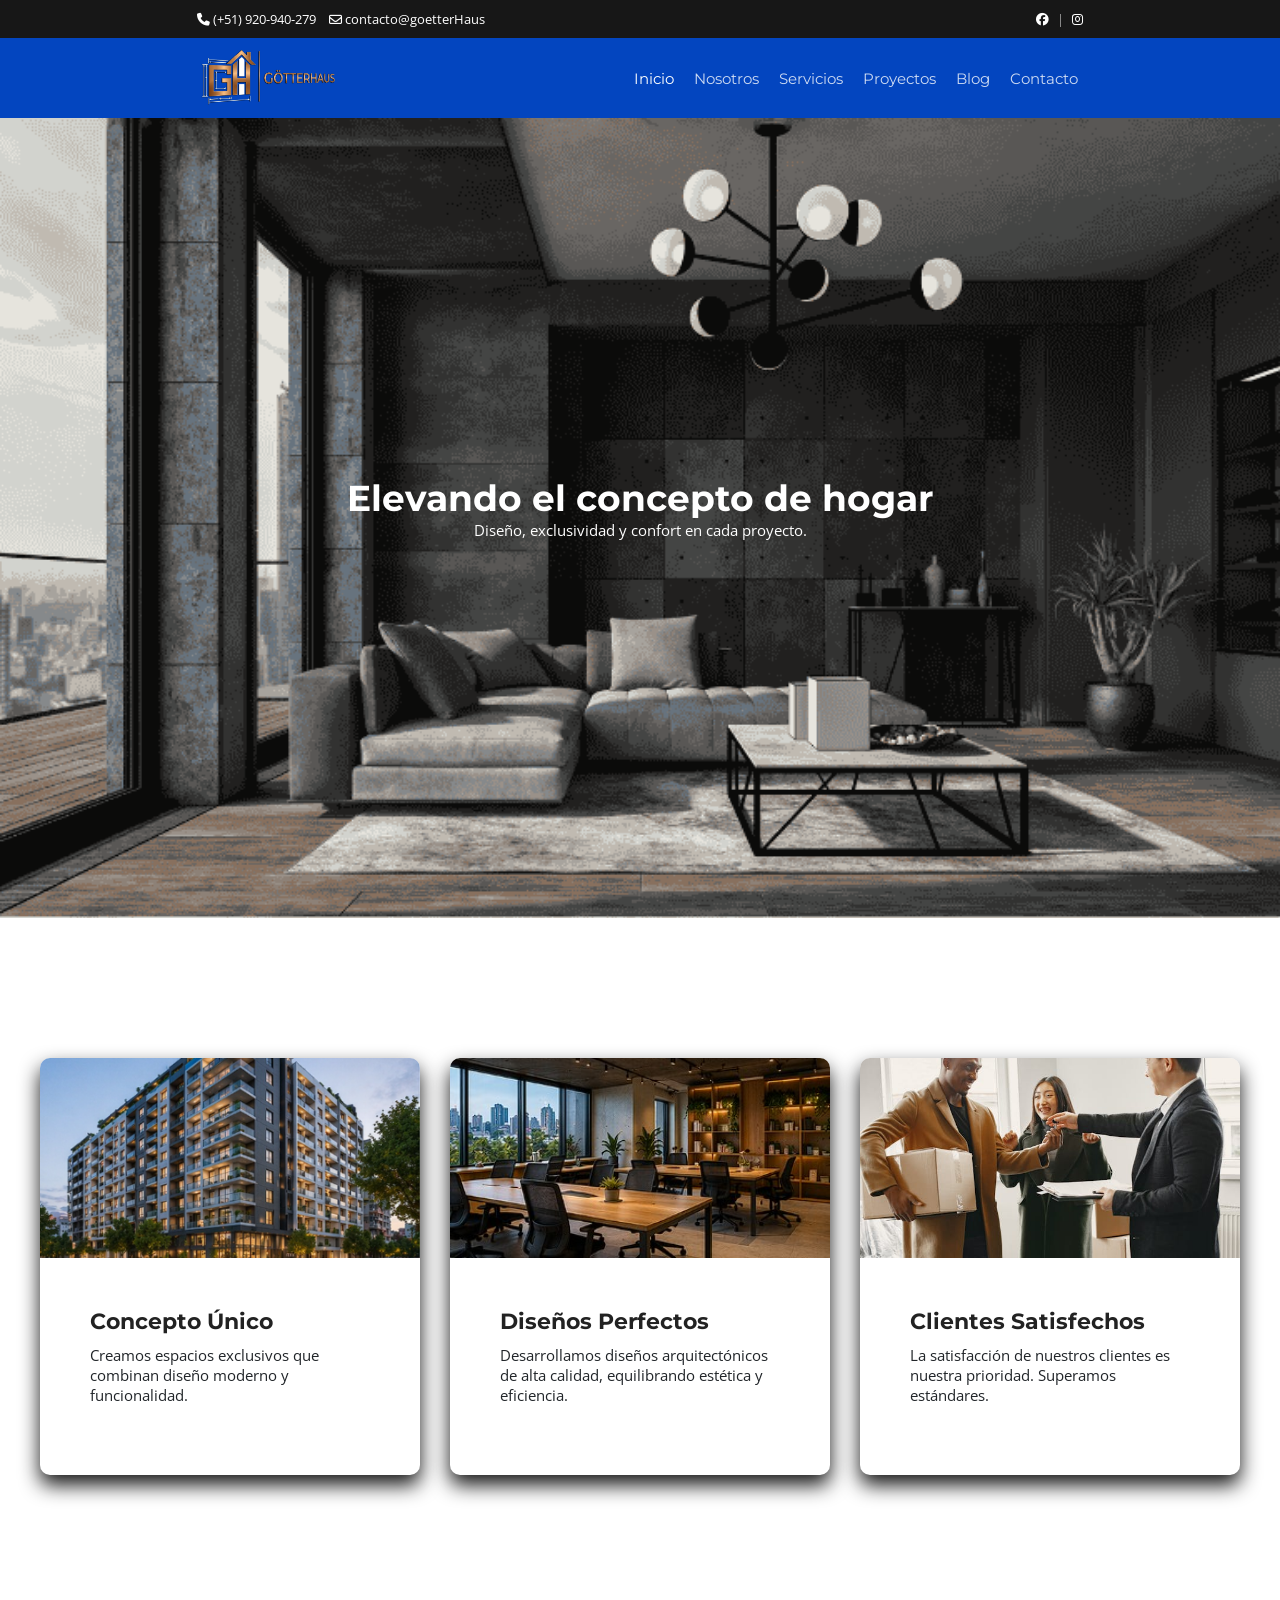
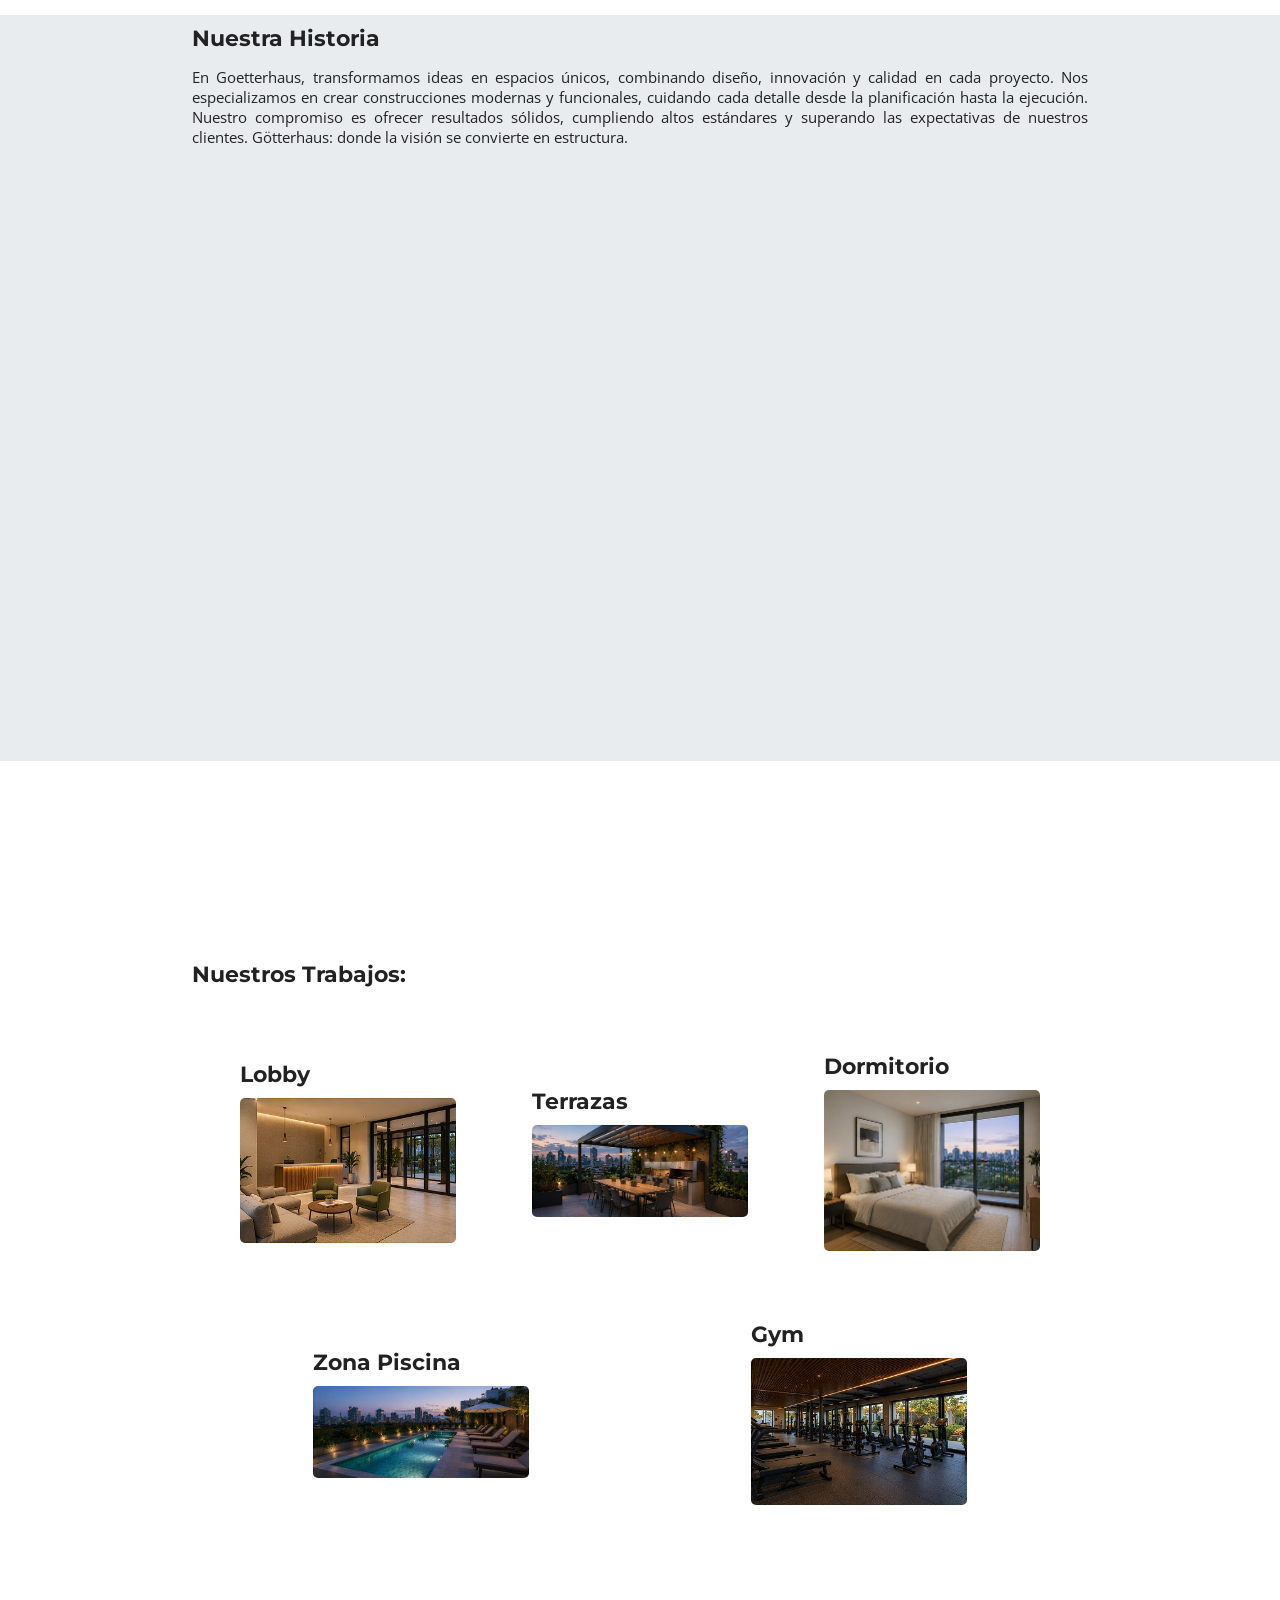
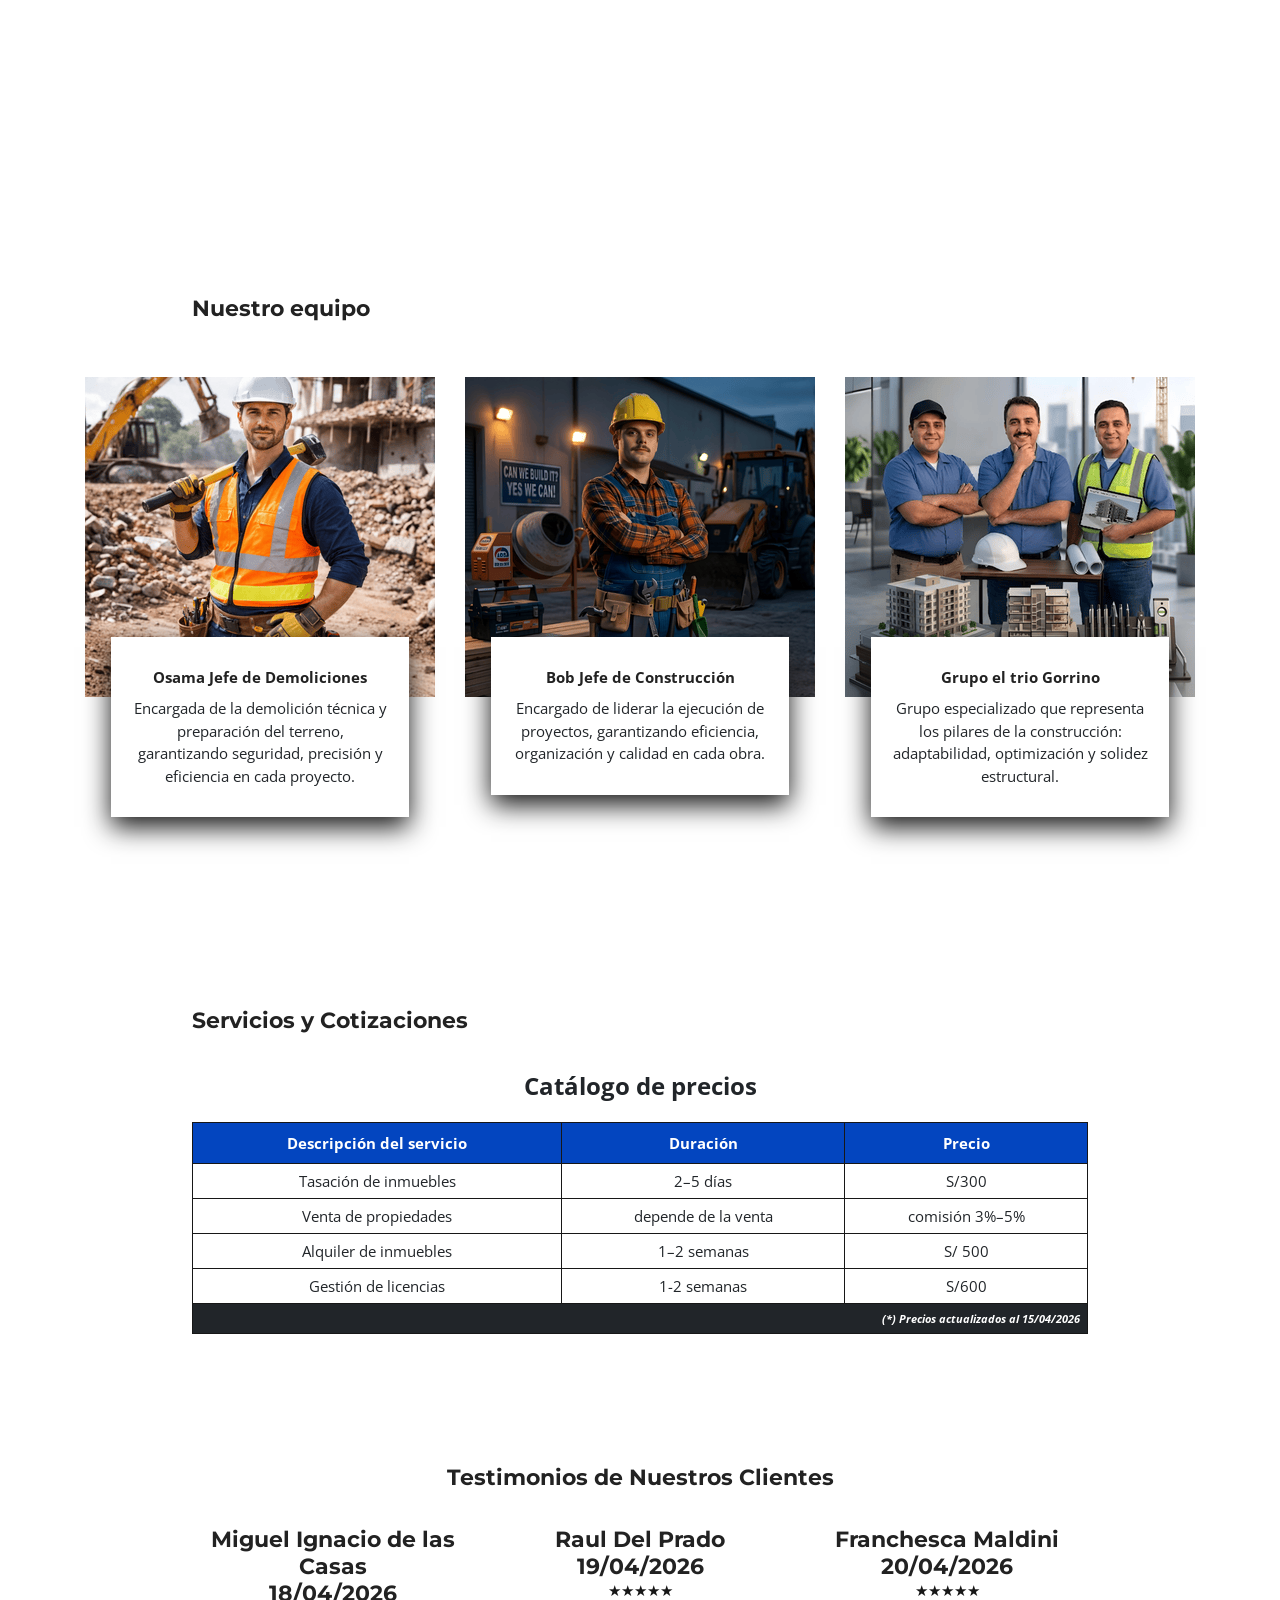
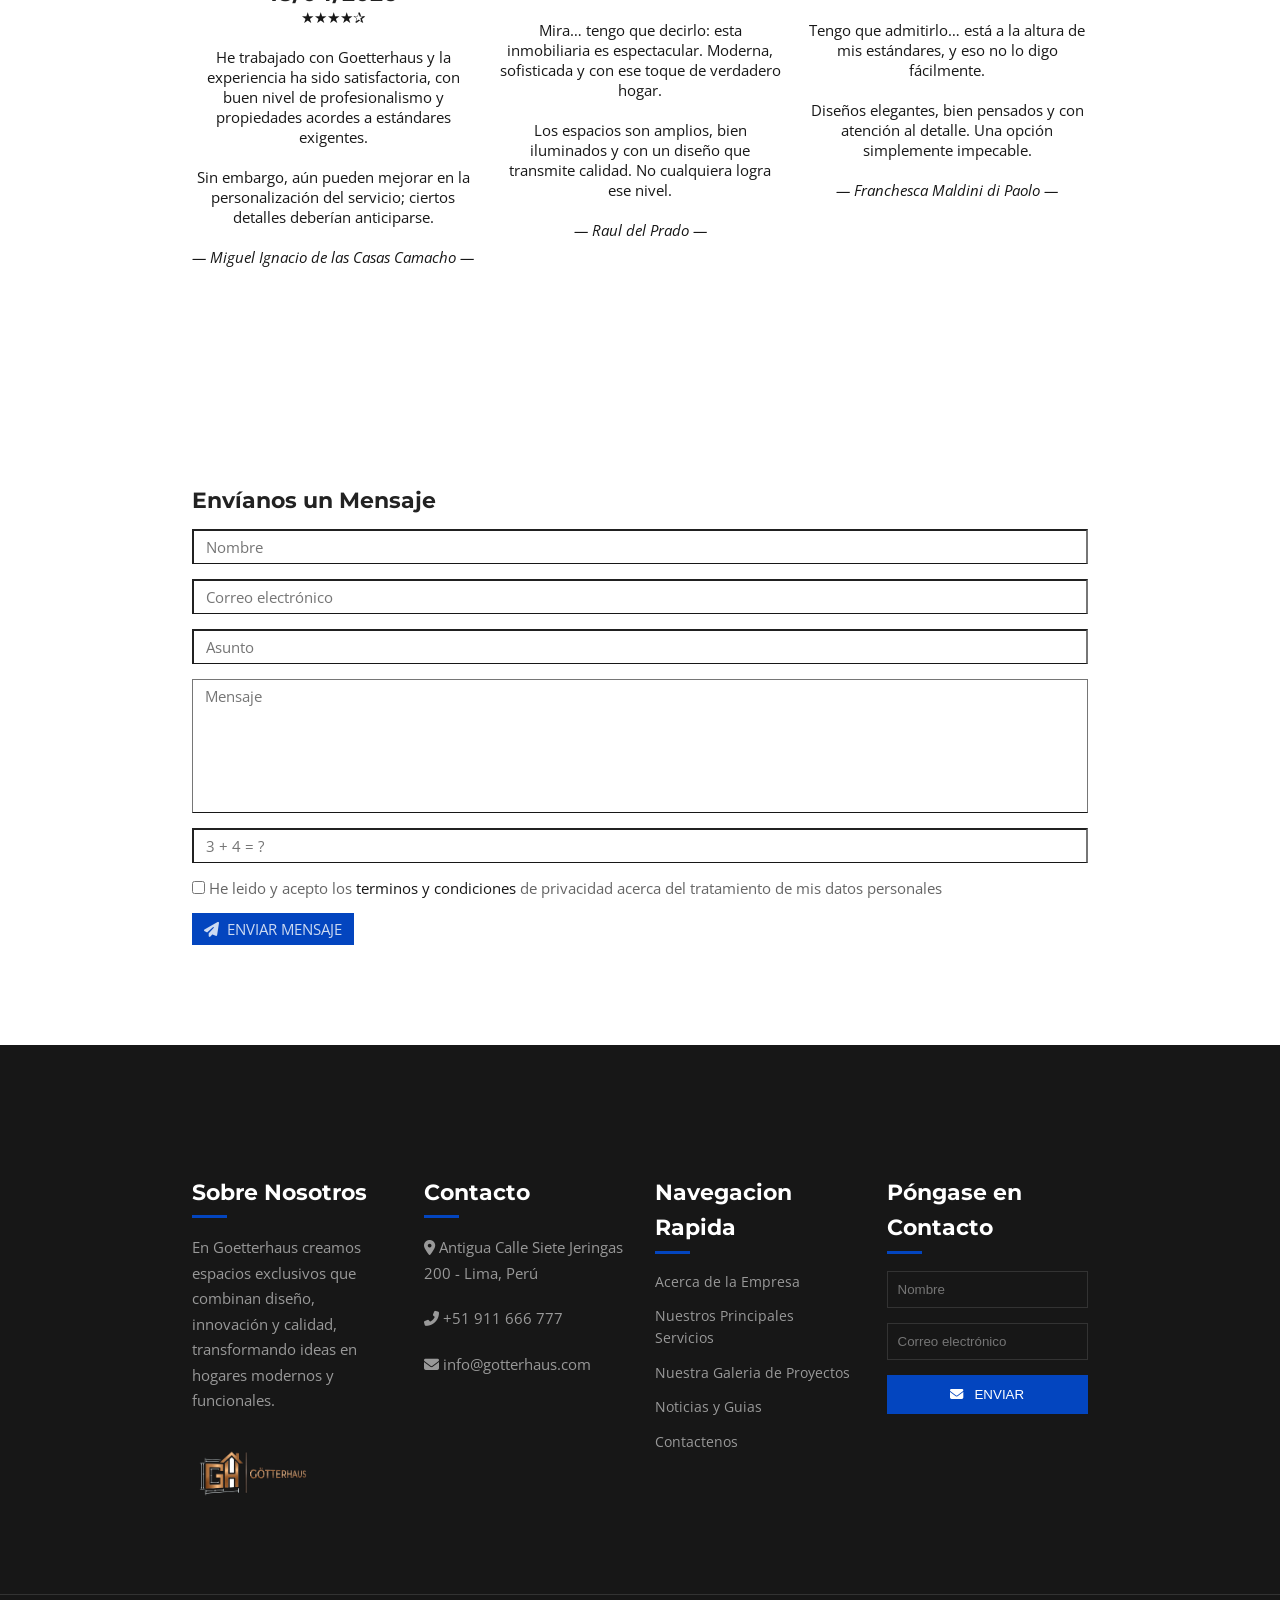
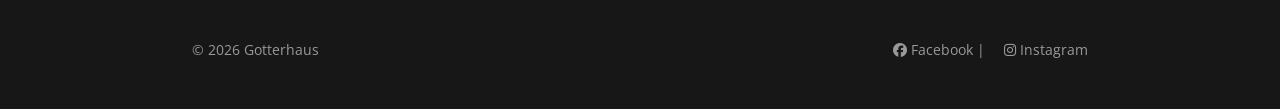
<file: index.html>
<!doctype html>
<html lang="es">
  <head>
    <meta charset="UTF-8" />
    <meta name="viewport" content="width=device-width, initial-scale=1.0" />
    <title>GoetterHaus inmobiliaria-Diseño</title>

    <link rel="stylesheet" href="assets/css/styles.css" />
    <link
      rel="shortcut icon"
      href="assets/img/iconogh.ico"
      type="image/x-icon"
    />

    <link rel="preconnect" href="https://fonts.googleapis.com" />
    <link rel="preconnect" href="https://fonts.gstatic.com" crossorigin />
    <link
      href="https://fonts.googleapis.com/css2?family=Montserrat:ital,wght@0,100..900;1,100..900&family=Open+Sans:ital,wght@0,300..800;1,300..800&display=swap"
      rel="stylesheet"
    />

    <link
      rel="stylesheet"
      href="https://cdnjs.cloudflare.com/ajax/libs/font-awesome/6.1.1/css/all.min.css"
    />
  </head>

  <body>
    <section id="topbar" class="padding-xs">
      <div class="container">
        <div class="topbar-container">
          <div class="topbar-contacts">
            <a target="_blank" href="tel+51920940279">
              <i class="fa-solid fa-phone"></i>
              (+51) 920-940-279
            </a>
            <a href="mailto:contacto@goetterHaus">
              <i class="fa-regular fa-envelope"></i>
              contacto@goetterHaus
            </a>
          </div>
          <!--fin del topbar-contacts-->

          <div class="topbar-social">
            <a href="#">
              <i class="fab fa-facebook"></i>               <!--Esto esta mal-->
            </a>
            |
            <a href="#">
              <i class="fab fa-instagram"></i>
            </a>
          </div>
          <!--fin del topbar-social-->
        </div>
        <!--topbar-container-->
      </div>
      <!--fin del container-->
    </section>
    <!--fin del topbar-->

    <!-- Cabecera de la pagina -->
    <header class="header-principal sticky-top" id="header">
      <div class="nav-container">
        <div class="container flex-header">
          <div class="nav-logo">
            <a href="index.html">
              <img src="assets/img/logogoetterhaus.png" alt="Goetterhaus" />
            </a>
          </div>

          <!-- Menu hamburguesa -->
          <div class="nav-menu-toggle">
            <i class="fa-solid fa-bars"> </i>
          </div>
          <nav class="main-nav">
            <a class="main-nav-link main-nav-link-active" href="index.html"
              >Inicio</a
            >
            <a class="main-nav-link" href="assets/pages/nosotros.html"
              >Nosotros</a
            >
            <a class="main-nav-link" href="assets/pages/servicios.html"
              >Servicios</a
            >
            <a class="main-nav-link" href="assets/pages/proyectos.html"
              >Proyectos</a
            >
            <a class="main-nav-link" href="assets/pages/blog.html">Blog</a>
            <a class="main-nav-link" href="assets/pages/contactanos.html"
              >Contacto</a
            >
          </nav>
        </div>
      </div>
    </header>

    <!-- Contenido principal -->
    <main>
      <section id="banner">
        <div class="banner-contenido">
          <h1>Elevando el concepto de hogar</h1>
          <p>Diseño, exclusividad y confort en cada proyecto.</p>
        </div>
      </section>
      
      <section class="padding-xl">
        <div class="contenedor-tarjetas">
          <div class="tarjeta">
            <img src="assets/img/edificio.jpg" alt="Concepto Único" />
            <div class="contenido-tarjeta">
              <h3>Concepto Único</h3>
              <p>
                Creamos espacios exclusivos que combinan diseño moderno y
                funcionalidad.
              </p>
            </div>
          </div>

          <div class="tarjeta">
            <img src="assets/img/coworking.jpg" alt="Diseños Perfectos" />
            <div class="contenido-tarjeta">
              <h3>Diseños Perfectos</h3>
              <p>
                Desarrollamos diseños arquitectónicos de alta calidad,
                equilibrando estética y eficiencia.
              </p>
            </div>
          </div>

          <div class="tarjeta">
            <img
              src="assets/img/personasfelices.jpg"
              alt="Clientes Satisfechos"
            />
            <div class="contenido-tarjeta">
              <h3>Clientes Satisfechos</h3>
              <p>
                La satisfacción de nuestros clientes es nuestra prioridad.
                Superamos estándares.
              </p>
            </div>
          </div>
        </div>
      </section>

      <section id="blog" class="padding-xs">
        <div class="container">
          <h2>Nuestra Historia</h2>
          <p>
            En Goetterhaus, transformamos ideas en espacios únicos, combinando
            diseño, innovación y calidad en cada proyecto. Nos especializamos en
            crear construcciones modernas y funcionales, cuidando cada detalle
            desde la planificación hasta la ejecución. Nuestro compromiso es
            ofrecer resultados sólidos, cumpliendo altos estándares y superando
            las expectativas de nuestros clientes. Götterhaus: donde la visión
            se convierte en estructura.
          </p>
        </div>
      </section>

      <section id="video-fondo">
        <div class="containervideo">
          <video class="video-fluid" muted autoplay loop>
            <source src="assets/video/vid1.mp4" type="video/mp4" />
          </video>
        </div>
      </section>

      <section class="padding-xl" id="galeria-fondo">
        <div class="container padding-xl">
          <h2>Nuestros Trabajos:</h2>
          <div class="galeria-bloques">
            <div class="item-trabajo">
              <p>Lobby</p>
              <img src="assets/img/lobby.jpg" alt="lobby" class="img-fluid" />
            </div>
            <div class="item-trabajo">
              <p>Terrazas</p>
              <img
                src="assets/img/terrazaconparrilla.jpg"
                alt="terrazas"
                class="img-fluid"
              />
            </div>
            <div class="item-trabajo">
              <p>Dormitorio</p>
              <img
                src="assets/img/dormitorio.jpg"
                alt="dormitorio"
                class="img-fluid"
              />
            </div>
            <div class="item-trabajo">
              <p>Zona Piscina</p>
              <img
                src="assets/img/zonapiscina.jpg"
                alt=" zona piscina"
                class="img-fluid"
              />
            </div>
            <div class="item-trabajo">
              <p>Gym</p>
              <img src="assets/img/gym.jpg" alt="gym" class="img-fluid" />
            </div>
          </div>
        </div>
      </section>
      <section class="padding-xl">
        <div class="container">
          <h2>Nuestro equipo</h2>
        </div>
        <div class="contenedor-tarjetas">
          <div class="tarjeta-equipo">
            <div class="imagen-equipo">
              <img src="assets/img/obl.png" alt="Osama 11/9 Demoliciones" />
            </div>
            <div class="contenido-equipo">
              <h3>Osama Jefe de Demoliciones</h3>
              <p>
                Encargada de la demolición técnica y preparación del terreno,
                garantizando seguridad, precisión y eficiencia en cada proyecto.
              </p>
            </div>
          </div>
          <div class="tarjeta-equipo">
            <div class="imagen-equipo">
              <img
                src="assets/img/bobelconstructor.png"
                alt="Bob Jefe Constructor"
              />
            </div>
            <div class="contenido-equipo">
              <h3>Bob Jefe de Construcción</h3>
              <p>
                Encargado de liderar la ejecución de proyectos, garantizando
                eficiencia, organización y calidad en cada obra.
              </p>
            </div>
          </div>

          <div class="tarjeta-equipo">
            <div class="imagen-equipo">
              <img src="assets/img/grupoporcino.png" alt="grupoPorcino" />
            </div>
            <div class="contenido-equipo">
              <h3>Grupo el trio Gorrino</h3>
              <p>
                Grupo especializado que representa los pilares de la
                construcción: adaptabilidad, optimización y solidez estructural.
              </p>
            </div>
          </div>
        </div>
      </section>

      <section class="padding-s" id="servicios">
        <div class="container">
          <div id="muestra">
            <h2>Servicios y Cotizaciones</h2>
          </div>
          <table class="tbl-servicios">
            <caption>
              Catálogo de precios
            </caption>
            <thead>
              <tr>
                <th>Descripción del servicio</th>
                <th>Duración</th>
                <th>Precio</th>
              </tr>
            </thead>
            <tbody>
              <tr>
                <td>Tasación de inmuebles</td>
                <td>2–5 días</td>
                <td>S/300</td>
              </tr>
              <tr>
                <td>Venta de propiedades</td>
                <td>depende de la venta</td>
                <td>comisión 3%–5%</td>
              </tr>
              <tr>
                <td>Alquiler de inmuebles</td>
                <td>1–2 semanas</td>
                <td>S/ 500</td>
              </tr>
              <tr>
                <td>Gestión de licencias</td>
                <td>1-2 semanas</td>
                <td>S/600</td>
              </tr>
            </tbody>
            <tfoot>
              <tr>
                <td colspan="3">(*) Precios actualizados al 15/04/2026</td>
              </tr>
            </tfoot>
          </table>
        </div>
      </section>

      <section id="testimonios" class="padding-xl">
        <div class="container">
          <h2>Testimonios de Nuestros Clientes</h2>

          <div class="testimonio-container">
            <div class="col">
              <article>
                <h3>Miguel Ignacio de las Casas</h3>
                <h4>18/04/2026</h4>
                <p>★★★★✰</p>
                <p>
                  He trabajado con Goetterhaus y la experiencia ha sido
                  satisfactoria, con buen nivel de profesionalismo y propiedades
                  acordes a estándares exigentes.
                </p>
                <p>
                  Sin embargo, aún pueden mejorar en la personalización del
                  servicio; ciertos detalles deberían anticiparse.
                </p>
                <p class="firma">— Miguel Ignacio de las Casas Camacho —</p>
              </article>
            </div>

            <div class="col">
              <article>
                <h3>Raul Del Prado</h3>
                <h4>19/04/2026</h4>
                <p>★★★★★</p>
                <p>
                  Mira… tengo que decirlo: esta inmobiliaria es espectacular.
                  Moderna, sofisticada y con ese toque de verdadero hogar.
                </p>
                <p>
                  Los espacios son amplios, bien iluminados y con un diseño que
                  transmite calidad. No cualquiera logra ese nivel.
                </p>
                <p class="firma">— Raul del Prado —</p>
              </article>
            </div>

            <div class="col">
              <article>
                <h3>Franchesca Maldini</h3>
                <h4>20/04/2026</h4>
                <p>★★★★★</p>
                <p>
                  Tengo que admitirlo… está a la altura de mis estándares, y eso
                  no lo digo fácilmente.
                </p>
                <p>
                  Diseños elegantes, bien pensados y con atención al detalle.
                  Una opción simplemente impecable.
                </p>
                <p class="firma">— Franchesca Maldini di Paolo —</p>
              </article>
            </div>
          </div>
        </div>
      </section>

      <!-- Formulario de Contacto -->
      <section id="contacto" class="padding-xl">
        <div class="container">
          <h2>Envíanos un Mensaje</h2>

          <!-- Objeto formulario -->
          <form action="#">
            <!-- Flexbox -->
            <div>
              <div>
                <input class="form-control" type="text" placeholder="Nombre" />
              </div>
              <div>
                <input
                  class="form-control"
                  type="email"
                  placeholder="Correo electrónico"
                />
              </div>
              <div>
                <input class="form-control" type="text" placeholder="Asunto" />
              </div>
              <div>
                <textarea
                  class="form-control form-control-noresize"
                  placeholder="Mensaje"
                  rows="6"
                  cols="40"
                ></textarea>
              </div>
              <div>
                <input
                  class="form-control"
                  type="text"
                  placeholder="3 + 4 = ?"
                />
              </div>
              <div>
                <input type="checkbox" />
                <label for=""
                  >He leido y acepto los
                  <a
                    class="form-link"
                    target="_blank"
                    href="https://www.iubenda.com/es/help/37616-que-son-los-terminos-y-condiciones-y-para-que-sirven/"
                    >terminos y condiciones</a
                  >
                  de privacidad acerca del tratamiento de mis datos personales
                </label>
              </div>
              <div>
                <button class="form-submit" type="submit">
                  <i class="fa-solid fa-paper-plane"> </i> &nbsp;Enviar mensaje
                </button>
              </div>
            </div>
          </form>
        </div>
      </section>
    </main>

    <footer id="footer" class="padding-s">
      <section class="footer-section">
        <div class="container">
          <!-- Flexbox Padre footer-->
          <div class="footer-flexbox">
            <!-- FH1 footer -->
            <div class="footer-column">
              <div class="footer-column-about">
                <h2>Sobre Nosotros</h2>
                <p>
                  En Goetterhaus creamos espacios exclusivos que combinan
                  diseño, innovación y calidad, transformando ideas en hogares
                  modernos y funcionales.
                </p>
                <div class="imagen-column-about">
                  <img
                    class="img-fluid"
                    src="assets/img/logogoetterhaus.png"
                    alt="Goetterhaus"
                  />
                </div>
              </div>
            </div>

            <!-- FH2 footer -->
            <div class="footer-column">
              <div class="footer-column-contacts">
                <h2>Contacto</h2>
                <p>
                  <i class="fas fa-map-marker-alt"></i> Antigua Calle Siete
                  Jeringas 200 - Lima, Perú
                </p>
                <p><i class="fas fa-phone-alt"></i> +51 911 666 777</p>
                <p><i class="fas fa-envelope"></i> info@gotterhaus.com</p>
              </div>
            </div>

            <!-- FH3 footer -->
            <div class="footer-column">
              <div class="footer-column-navfast">
                <h2>Navegacion Rapida</h2>
                <a href="#">Acerca de la Empresa</a>
                <a href="#">Nuestros Principales Servicios</a>
                <a href="#">Nuestra Galeria de Proyectos</a>
                <a href="#">Noticias y Guias</a>
                <a href="#">Contactenos</a>
              </div>
            </div>

            <!-- FH4 footer (form) -->
            <div class="footer-column">
              <div class="footer-column-send">
                <h2>Póngase en Contacto</h2>
                <form>
                  <input type="text" placeholder="Nombre" required />
                  <input
                    type="email"
                    placeholder="Correo electrónico"
                    required
                  />
                  <button type="submit">
                    <i class="fa-solid fa-envelope"></i> &nbsp; Enviar
                  </button>
                </form>
              </div>
            </div>
          </div>
        </div>
      </section>
      <section class="footercopy-line">
        <div class="container">
          <!-- Flexbox Padre footer copy-->
          <div class="footercopy-flexbox">
            <!-- FH1 footer copy -->
            <div class="footercopy-column">
              <div>
                <p>&copy; 2026 Gotterhaus</p>
              </div>
            </div>
            <!-- FH1 footer copy -->
            <div>
              <div class="footercopy-column">
                <p>
                  <a href="#"><i class="fab fa-facebook"></i> Facebook</a> |
                  <a href="#"><i class="fab fa-instagram"></i> Instagram</a>
                </p>
              </div>
            </div>
          </div>
        </div>
      </section>
    </footer>

    <a class="scroll-up" href="#">
      <i class="fa-solid fa-angle-up"></i>
    </a>

    <!-- Enlazar el HTML con el archivo de scripts javascript -->
     <script src="assets/js/scripts.js"></script>
  </body>
</html>
</file>
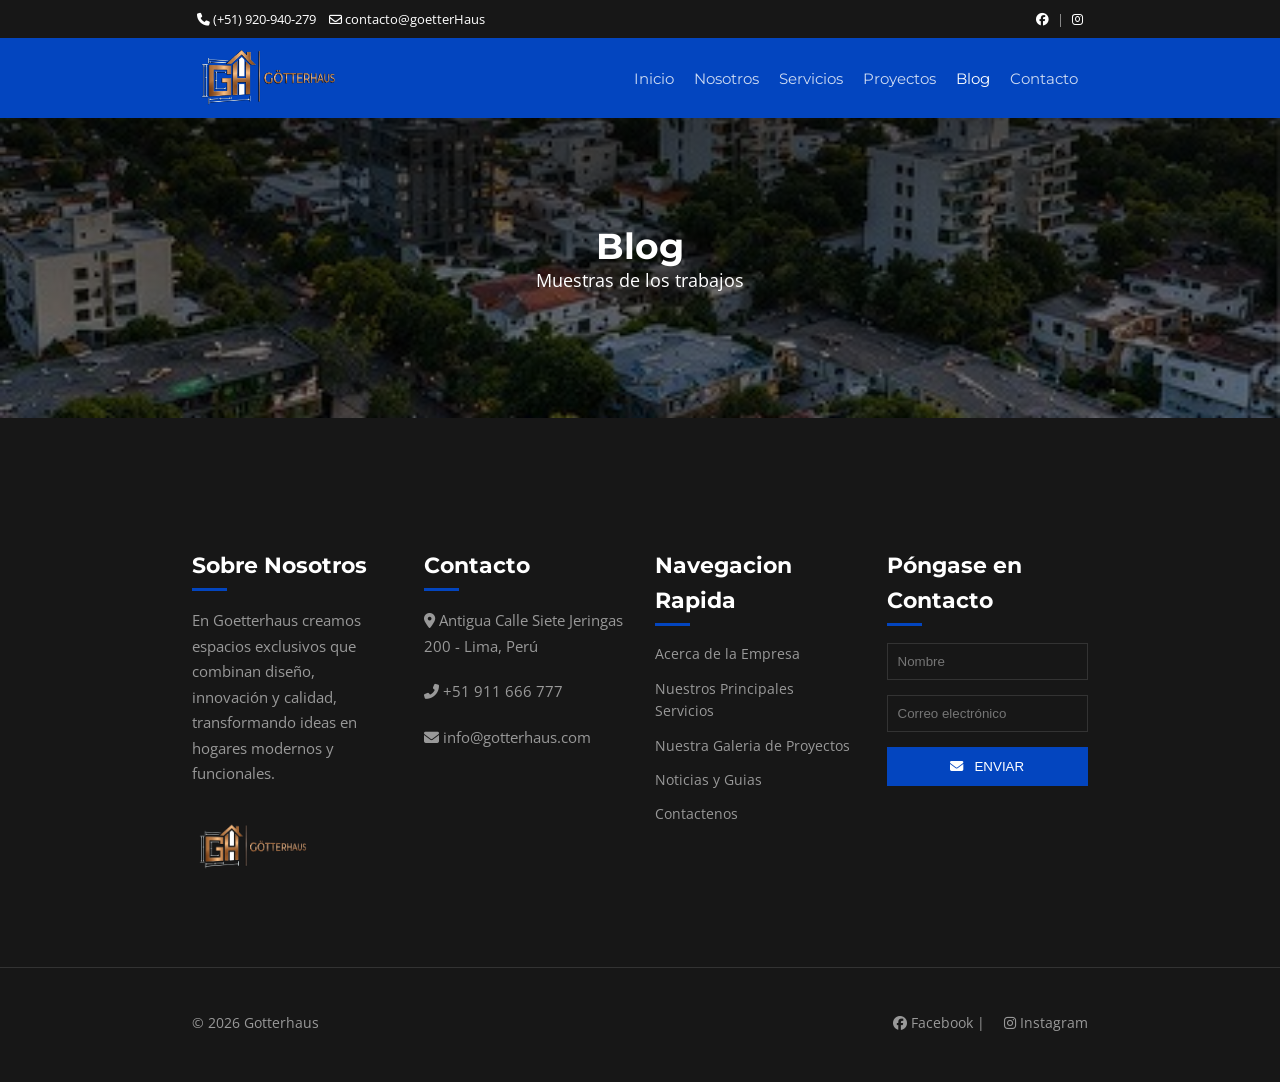
<file: assets/pages/blog.html>
<!DOCTYPE html>
<html lang="es">
<head>
    <meta charset="UTF-8">
    <meta name="viewport" content="width=device-width, initial-scale=1.0">
    <title>Blog</title>

    <link rel="stylesheet" href="../css/styles.css">
    <link rel="shortcut icon" href="../img/iconogh.ico" type="image/x-icon">
     
    <link rel="preconnect" href="https://fonts.googleapis.com">
    <link rel="preconnect" href="https://fonts.gstatic.com" crossorigin>
    <link href="https://fonts.googleapis.com/css2?family=Montserrat:ital,wght@0,100..900;1,100..900&family=Open+Sans:ital,wght@0,300..800;1,300..800&display=swap" rel="stylesheet">
    
    <link rel="stylesheet" href="https://cdnjs.cloudflare.com/ajax/libs/font-awesome/6.1.1/css/all.min.css">
</head>
<body>
    <section id="topbar" class="padding-xs">
      <div class="container">
        <div class="topbar-container">
          <div class="topbar-contacts">
            <a target="_blank" href="tel+51920940279">
              <i class="fa-solid fa-phone"></i>
              (+51) 920-940-279
            </a>
            <a href="mailto:contacto@goetterHaus">
              <i class="fa-regular fa-envelope"></i>
              contacto@goetterHaus
            </a>
          </div>
          <!--fin del topbar-contacts-->

          <div class="topbar-social">
            <a href="#">
              <i class="fab fa-facebook"></i>
            </a>
            |
            <a href="#">
              <i class="fab fa-instagram"></i>
            </a>
          </div>
          <!--fin del topbar-social-->
        </div>
        <!--topbar-container-->
      </div>
      <!--fin del container-->
    </section>
    <!--fin del topbar-->

    <!-- Cabecera de la pagina -->
    <header class="header-principal sticky-top" id="header">
      <div class="nav-container">
        <div class="container padding-xs flex-header">
          <div class="nav-logo">
            <a href="../../index.html">
              <img class="img-fluid" src="../img/logogoetterhaus.png" alt="Goetterhaus">
            </a>
          </div>

          <!-- Menu hamburguesa -->
           <div class="nav-menu-toggle">
                <i class="fa-solid fa-bars"> </i>
           </div>
           <!-- Barra de menu -->
          <nav class="main-nav">
            <a class="main-nav-link " href="../../index.html">Inicio</a>
            <a class="main-nav-link "href="nosotros.html">Nosotros</a>
            <a class="main-nav-link  " href="servicios.html">Servicios</a>
            <a class="main-nav-link" href="proyectos.html">Proyectos</a>
            <a class="main-nav-link main-nav-link-active" href="blog.html">Blog</a>
            <a class="main-nav-link" href="contactanos.html">Contacto</a>
          </nav>
        </div>
      </div>
    </header>
    <!-- Contenido principal -->
    <main>
        <section class="page-title">
            <div class="page-title-content">
                <h1>Blog</h1>
                <p>Muestras de los trabajos</p>
            </div>
        </section>
    </main>

    <footer id="footer" class="padding-s">
      <section class="footer-section">
        <div class="container">
          <!-- Flexbox Padre footer-->
          <div class="footer-flexbox">
            <!-- FH1 footer -->
            <div class="footer-column">
              <div class="footer-column-about">
                <h2>Sobre Nosotros</h2>
                <p>
                  En Goetterhaus creamos espacios exclusivos que combinan
                  diseño, innovación y calidad, transformando ideas en hogares
                  modernos y funcionales.
                </p>
                <div class="imagen-column-about">
                  <img
                    class="img-fluid"
                    src="../img/logogoetterhaus.png"
                    alt="Goetterhaus"
                  />
                </div>
              </div>
            </div>

            <!-- FH2 footer -->
            <div class="footer-column">
              <div class="footer-column-contacts">
                <h2>Contacto</h2>
                <p>
                  <i class="fas fa-map-marker-alt"></i> Antigua Calle Siete
                  Jeringas 200 - Lima, Perú
                </p>
                <p><i class="fas fa-phone-alt"></i> +51 911 666 777</p>
                <p><i class="fas fa-envelope"></i> info@gotterhaus.com</p>
              </div>
            </div>

            <!-- FH3 footer -->
            <div class="footer-column">
              <div class="footer-column-navfast">
                <h2>Navegacion Rapida</h2>
                <a href="#">Acerca de la Empresa</a>
                <a href="#">Nuestros Principales Servicios</a>
                <a href="#">Nuestra Galeria de Proyectos</a>
                <a href="#">Noticias y Guias</a>
                <a href="#">Contactenos</a>
              </div>
            </div>

            <!-- FH4 footer (form) -->
            <div class="footer-column">
              <div class="footer-column-send">
                <h2>Póngase en Contacto</h2>
                <form>
                  <input type="text" placeholder="Nombre" required />
                  <input
                    type="email"
                    placeholder="Correo electrónico"
                    required
                  />
                  <button type="submit">
                    <i class="fa-solid fa-envelope"></i> &nbsp; Enviar
                  </button>
                </form>
              </div>
            </div>
          </div>
        </div>
      </section>
      <section class="footercopy-line">
        <div class="container">
          <!-- Flexbox Padre footer copy-->
          <div class="footercopy-flexbox">
            <!-- FH1 footer copy -->
            <div class="footercopy-column">
              <div>
                <p>&copy; 2026 Gotterhaus</p>
              </div>
            </div>
            <!-- FH1 footer copy -->
            <div>
              <div class="footercopy-column">
                <p>
                  <a href="#"><i class="fab fa-facebook"></i> Facebook</a> |
                  <a href="#"><i class="fab fa-instagram"></i> Instagram</a>
                </p>
              </div>
            </div>
          </div>
        </div>
      </section>
    </footer>
    <!-- Enlazar el HTML con el archivo de scripts javascript -->
     <script src="../js/scripts.js"></script>
</body>
</html>
</file>
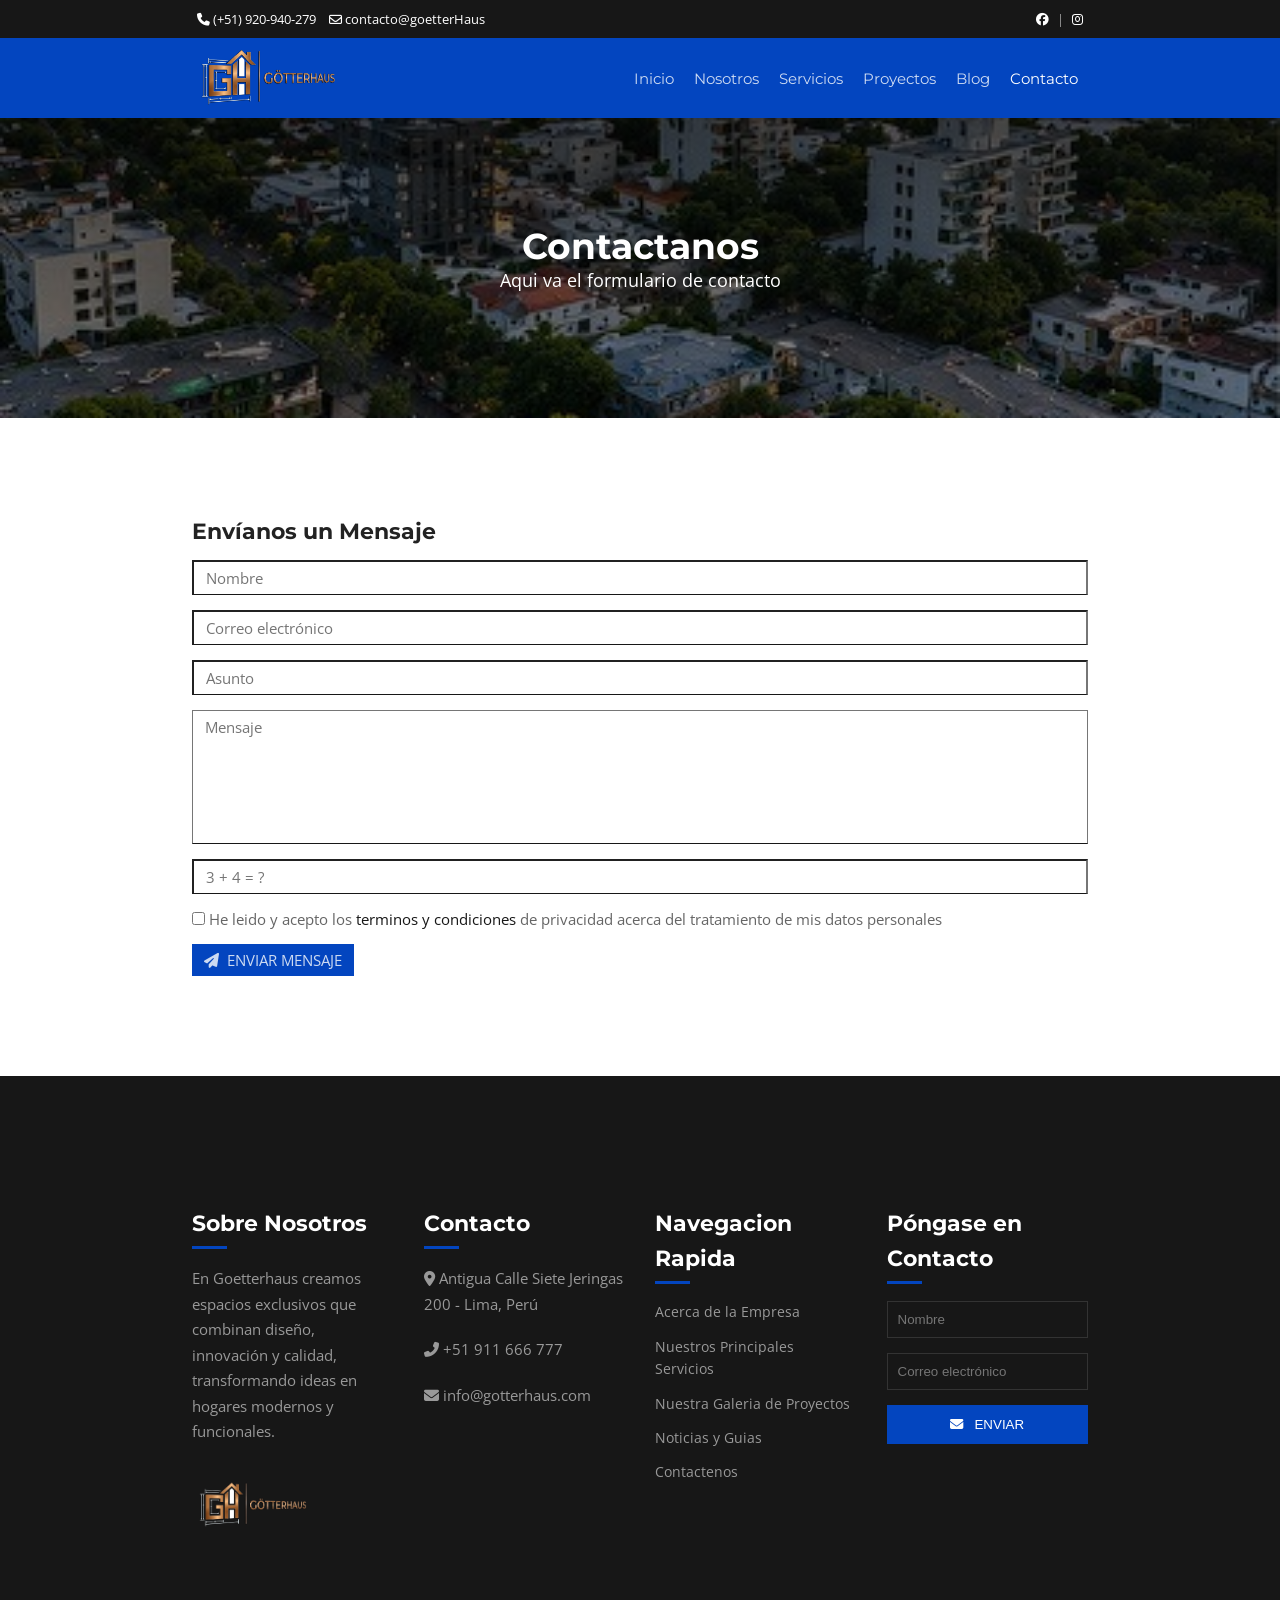
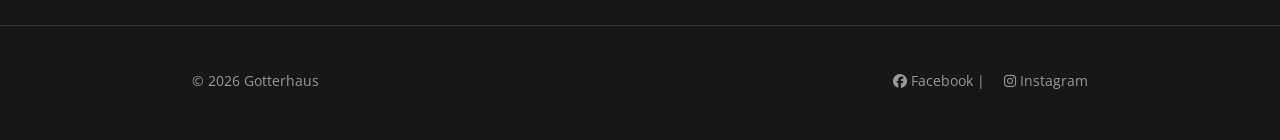
<file: assets/pages/contactanos.html>
<!DOCTYPE html>
<html lang="es">
<head>
    <meta charset="UTF-8">
    <meta name="viewport" content="width=device-width, initial-scale=1.0">
    <title>Contactanos</title>

    <link rel="stylesheet" href="../css/styles.css">
    <link rel="shortcut icon" href="../img/iconogh.ico" type="image/x-icon">
     
    <link rel="preconnect" href="https://fonts.googleapis.com">
    <link rel="preconnect" href="https://fonts.gstatic.com" crossorigin>
    <link href="https://fonts.googleapis.com/css2?family=Montserrat:ital,wght@0,100..900;1,100..900&family=Open+Sans:ital,wght@0,300..800;1,300..800&display=swap" rel="stylesheet">
    
    <link rel="stylesheet" href="https://cdnjs.cloudflare.com/ajax/libs/font-awesome/6.1.1/css/all.min.css">
</head>
<body>
    <section id="topbar" class="padding-xs">
      <div class="container">
        <div class="topbar-container">
          <div class="topbar-contacts">
            <a target="_blank" href="tel+51920940279">
              <i class="fa-solid fa-phone"></i>
              (+51) 920-940-279
            </a>
            <a href="mailto:contacto@goetterHaus">
              <i class="fa-regular fa-envelope"></i>
              contacto@goetterHaus
            </a>
          </div>
          <!--fin del topbar-contacts-->

          <div class="topbar-social">
            <a href="#">
              <i class="fab fa-facebook"></i>
            </a>
            |
            <a href="#">
              <i class="fab fa-instagram"></i>
            </a>
          </div>
          <!--fin del topbar-social-->
        </div>
        <!--topbar-container-->
      </div>
      <!--fin del container-->
    </section>
    <!--fin del topbar-->

    <!-- Cabecera de la pagina -->
    <header class="header-principal sticky-top" id="header">
      <div class="nav-container">
        <div class="container padding-xs flex-header">
          <div class="nav-logo">
            <a href="../../index.html">
              <img class="img-fluid" src="../img/logogoetterhaus.png" alt="Goetterhaus">
            </a>
          </div>

          <!-- Menu hamburguesa -->
           <div class="nav-menu-toggle">
                <i class="fa-solid fa-bars"> </i>
           </div>
           <!-- Barra de menu -->
          <nav class="main-nav">
            <a class="main-nav-link " href="../../index.html">Inicio</a>
            <a class="main-nav-link "href="nosotros.html">Nosotros</a>
            <a class="main-nav-link  " href="servicios.html">Servicios</a>
            <a class="main-nav-link" href="proyectos.html">Proyectos</a>
            <a class="main-nav-link " href="blog.html">Blog</a>
            <a class="main-nav-link main-nav-link-active" href="contactanos.html">Contacto</a>
          </nav>
        </div>
      </div>
    </header>
    <!-- Contenido principal -->
    <main>
        <section class="page-title">
            <div class="page-title-content">
                <h1>Contactanos</h1>
                <p>Aqui va el formulario de contacto</p>
            </div>
        </section>
        
    <!-- Formulario de Contacto -->
    <section id="contacto" class="padding-xl">
      <div class="container">
        <h2>Envíanos un Mensaje</h2>

        <!-- Objeto formulario -->
        <form action="#">
          <!-- Flexbox -->
          <div>
            <div>
              <input class="form-control" type="text" placeholder="Nombre">
            </div>
            <div>
              <input class="form-control" type="email" placeholder="Correo electrónico">
            </div>
            <div>
              <input class="form-control" type="text" placeholder="Asunto">
            </div>
            <div>
              <textarea class="form-control form-control-noresize" placeholder="Mensaje" rows="6" cols="40"></textarea>
            </div>
            <div>
              <input class="form-control" type="text" placeholder="3 + 4 = ?">
            </div>
            <div>
              <input type="checkbox">
              <label for="">He leido y acepto los
                <a class="form-link" target="_blank"
                  href="https://www.iubenda.com/es/help/37616-que-son-los-terminos-y-condiciones-y-para-que-sirven/">terminos
                  y condiciones</a>
                de privacidad acerca del tratamiento de mis datos personales
              </label>
            </div>
            <div>
              <button class="form-submit" type="submit"><i class="fa-solid fa-paper-plane"> </i>
                &nbsp;Enviar mensaje</button>
            </div>
          </div>
        </form>
      </div>
    </section>
    </main>

    <footer id="footer" class="padding-s">
      <section class="footer-section">
        <div class="container">
          <!-- Flexbox Padre footer-->
          <div class="footer-flexbox">
            <!-- FH1 footer -->
            <div class="footer-column">
              <div class="footer-column-about">
                <h2>Sobre Nosotros</h2>
                <p>
                  En Goetterhaus creamos espacios exclusivos que combinan
                  diseño, innovación y calidad, transformando ideas en hogares
                  modernos y funcionales.
                </p>
                <div class="imagen-column-about">
                  <img
                    class="img-fluid"
                    src="../img/logogoetterhaus.png"
                    alt="Goetterhaus"
                  />
                </div>
              </div>
            </div>

            <!-- FH2 footer -->
            <div class="footer-column">
              <div class="footer-column-contacts">
                <h2>Contacto</h2>
                <p>
                  <i class="fas fa-map-marker-alt"></i> Antigua Calle Siete
                  Jeringas 200 - Lima, Perú
                </p>
                <p><i class="fas fa-phone-alt"></i> +51 911 666 777</p>
                <p><i class="fas fa-envelope"></i> info@gotterhaus.com</p>
              </div>
            </div>

            <!-- FH3 footer -->
            <div class="footer-column">
              <div class="footer-column-navfast">
                <h2>Navegacion Rapida</h2>
                <a href="#">Acerca de la Empresa</a>
                <a href="#">Nuestros Principales Servicios</a>
                <a href="#">Nuestra Galeria de Proyectos</a>
                <a href="#">Noticias y Guias</a>
                <a href="#">Contactenos</a>
              </div>
            </div>

            <!-- FH4 footer (form) -->
            <div class="footer-column">
              <div class="footer-column-send">
                <h2>Póngase en Contacto</h2>
                <form>
                  <input type="text" placeholder="Nombre" required />
                  <input
                    type="email"
                    placeholder="Correo electrónico"
                    required
                  />
                  <button type="submit">
                    <i class="fa-solid fa-envelope"></i> &nbsp; Enviar
                  </button>
                </form>
              </div>
            </div>
          </div>
        </div>
      </section>
      <section class="footercopy-line">
        <div class="container">
          <!-- Flexbox Padre footer copy-->
          <div class="footercopy-flexbox">
            <!-- FH1 footer copy -->
            <div class="footercopy-column">
              <div>
                <p>&copy; 2026 Gotterhaus</p>
              </div>
            </div>
            <!-- FH1 footer copy -->
            <div>
              <div class="footercopy-column">
                <p>
                  <a href="#"><i class="fab fa-facebook"></i> Facebook</a> |
                  <a href="#"><i class="fab fa-instagram"></i> Instagram</a>
                </p>
              </div>
            </div>
          </div>
        </div>
      </section>
    </footer>
    <!-- Enlazar el HTML con el archivo de scripts javascript -->
     <script src="../js/scripts.js"></script>
</body>
</html>
</file>
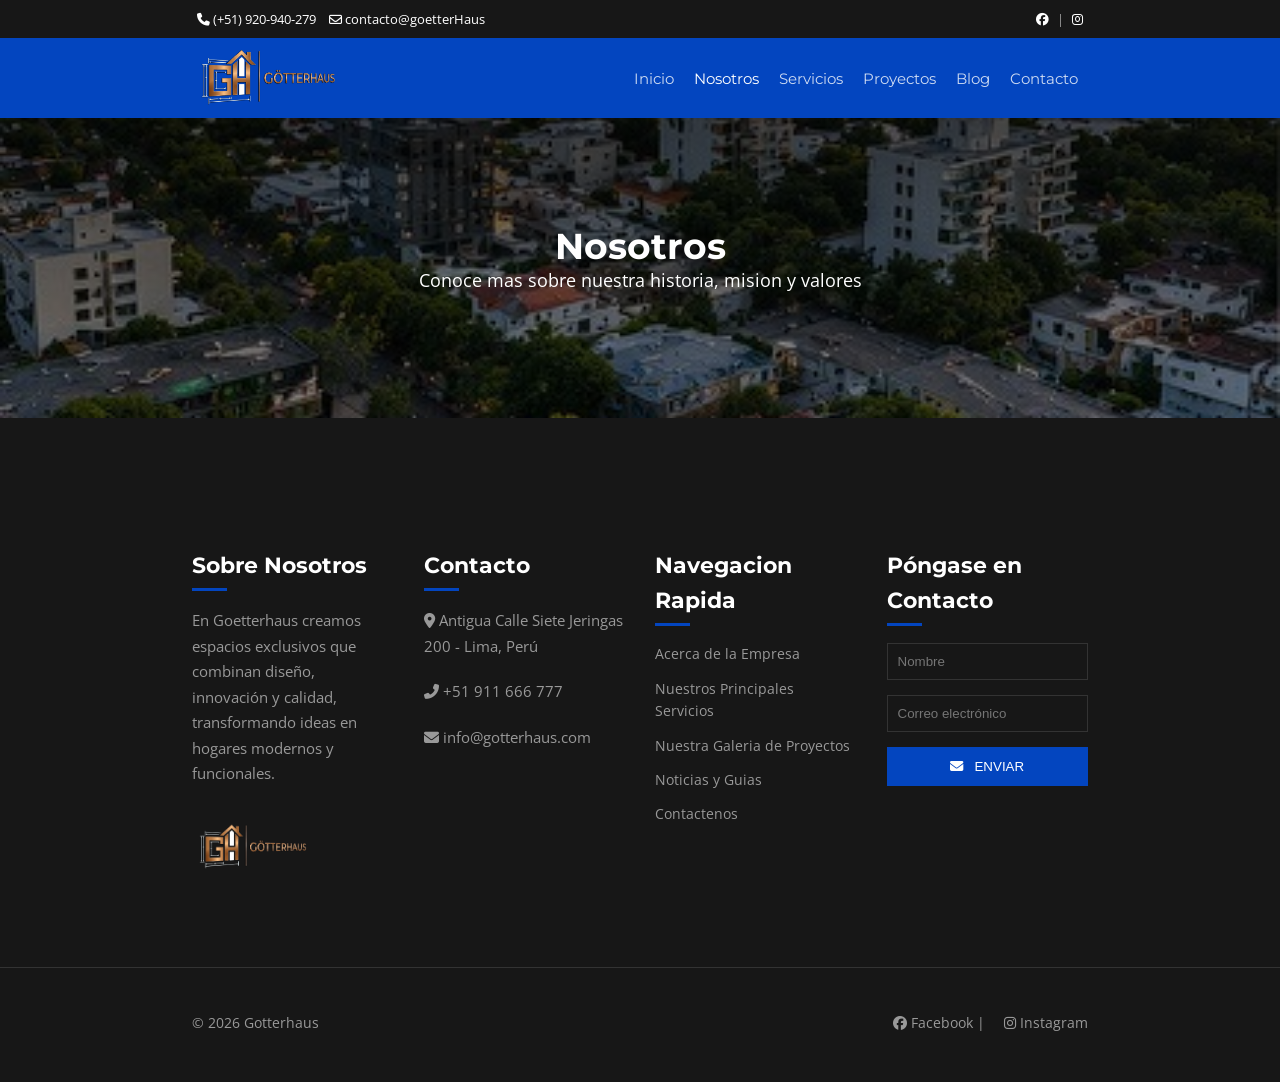
<file: assets/pages/nosotros.html>
<!DOCTYPE html>
<html lang="es">
<head>
    <meta charset="UTF-8">
    <meta name="viewport" content="width=device-width, initial-scale=1.0">
    <title>Nosotros</title>

    <link rel="stylesheet" href="../css/styles.css">
    <link rel="shortcut icon" href="../img/iconogh.ico" type="image/x-icon">
     
    <link rel="preconnect" href="https://fonts.googleapis.com">
    <link rel="preconnect" href="https://fonts.gstatic.com" crossorigin>
    <link href="https://fonts.googleapis.com/css2?family=Montserrat:ital,wght@0,100..900;1,100..900&family=Open+Sans:ital,wght@0,300..800;1,300..800&display=swap" rel="stylesheet">
    
    <link rel="stylesheet" href="https://cdnjs.cloudflare.com/ajax/libs/font-awesome/6.1.1/css/all.min.css">
</head>
<body>
    <section id="topbar" class="padding-xs">
      <div class="container">
        <div class="topbar-container">
          <div class="topbar-contacts">
            <a target="_blank" href="tel+51920940279">
              <i class="fa-solid fa-phone"></i>
              (+51) 920-940-279
            </a>
            <a href="mailto:contacto@goetterHaus">
              <i class="fa-regular fa-envelope"></i>
              contacto@goetterHaus
            </a>
          </div>
          <!--fin del topbar-contacts-->

          <div class="topbar-social">
            <a href="#">
              <i class="fab fa-facebook"></i>
            </a>
            |
            <a href="#">
              <i class="fab fa-instagram"></i>
            </a>
          </div>
          <!--fin del topbar-social-->
        </div>
        <!--topbar-container-->
      </div>
      <!--fin del container-->
    </section>
    <!--fin del topbar-->

    <!-- Cabecera de la pagina -->
    <header class="header-principal sticky-top" id="header">
      <div class="nav-container">
        <div class="container padding-xs flex-header">
          <div class="nav-logo">
            <a href="../../index.html">
              <img class="img-fluid" src="../img/logogoetterhaus.png" alt="Goetterhaus">
            </a>
          </div>

          <!-- Menu hamburguesa -->
           <div class="nav-menu-toggle">
                <i class="fa-solid fa-bars"> </i>
           </div>
           <!-- Barra de menu -->
          <nav class="main-nav">
            <a class="main-nav-link " href="../../index.html">Inicio</a>
            <a class="main-nav-link main-nav-link-active "href="nosotros.html">Nosotros</a>
            <a class="main-nav-link" href="servicios.html">Servicios</a>
            <a class="main-nav-link" href="proyectos.html">Proyectos</a>
            <a class="main-nav-link" href="blog.html">Blog</a>
            <a class="main-nav-link" href="contactanos.html">Contacto</a>
          </nav>
        </div>
      </div>
    </header>
    <!-- Contenido principal -->
    <main>
        <section class="page-title">
            <div class="page-title-content">
                <h1>Nosotros</h1>
                <p>Conoce mas sobre nuestra historia, mision y valores</p>
            </div>
        </section>
    </main>

    <footer id="footer" class="padding-s">
      <section class="footer-section">
        <div class="container">
          <!-- Flexbox Padre footer-->
          <div class="footer-flexbox">
            <!-- FH1 footer -->
            <div class="footer-column">
              <div class="footer-column-about">
                <h2>Sobre Nosotros</h2>
                <p>
                  En Goetterhaus creamos espacios exclusivos que combinan
                  diseño, innovación y calidad, transformando ideas en hogares
                  modernos y funcionales.
                </p>
                <div class="imagen-column-about">
                  <img
                    class="img-fluid"
                    src="../img/logogoetterhaus.png"
                    alt="Goetterhaus"
                  />
                </div>
              </div>
            </div>

            <!-- FH2 footer -->
            <div class="footer-column">
              <div class="footer-column-contacts">
                <h2>Contacto</h2>
                <p>
                  <i class="fas fa-map-marker-alt"></i> Antigua Calle Siete
                  Jeringas 200 - Lima, Perú
                </p>
                <p><i class="fas fa-phone-alt"></i> +51 911 666 777</p>
                <p><i class="fas fa-envelope"></i> info@gotterhaus.com</p>
              </div>
            </div>

            <!-- FH3 footer -->
            <div class="footer-column">
              <div class="footer-column-navfast">
                <h2>Navegacion Rapida</h2>
                <a href="#">Acerca de la Empresa</a>
                <a href="#">Nuestros Principales Servicios</a>
                <a href="#">Nuestra Galeria de Proyectos</a>
                <a href="#">Noticias y Guias</a>
                <a href="#">Contactenos</a>
              </div>
            </div>

            <!-- FH4 footer (form) -->
            <div class="footer-column">
              <div class="footer-column-send">
                <h2>Póngase en Contacto</h2>
                <form>
                  <input type="text" placeholder="Nombre" required />
                  <input
                    type="email"
                    placeholder="Correo electrónico"
                    required
                  />
                  <button type="submit">
                    <i class="fa-solid fa-envelope"></i> &nbsp; Enviar
                  </button>
                </form>
              </div>
            </div>
          </div>
        </div>
      </section>
      <section class="footercopy-line">
        <div class="container">
          <!-- Flexbox Padre footer copy-->
          <div class="footercopy-flexbox">
            <!-- FH1 footer copy -->
            <div class="footercopy-column">
              <div>
                <p>&copy; 2026 Gotterhaus</p>
              </div>
            </div>
            <!-- FH1 footer copy -->
            <div>
              <div class="footercopy-column">
                <p>
                  <a href="#"><i class="fab fa-facebook"></i> Facebook</a> |
                  <a href="#"><i class="fab fa-instagram"></i> Instagram</a>
                </p>
              </div>
            </div>
          </div>
        </div>
      </section>
    </footer>
    <!-- Enlazar el HTML con el archivo de scripts javascript -->
     <script src="../js/scripts.js"></script>
</body>
</html>
</file>
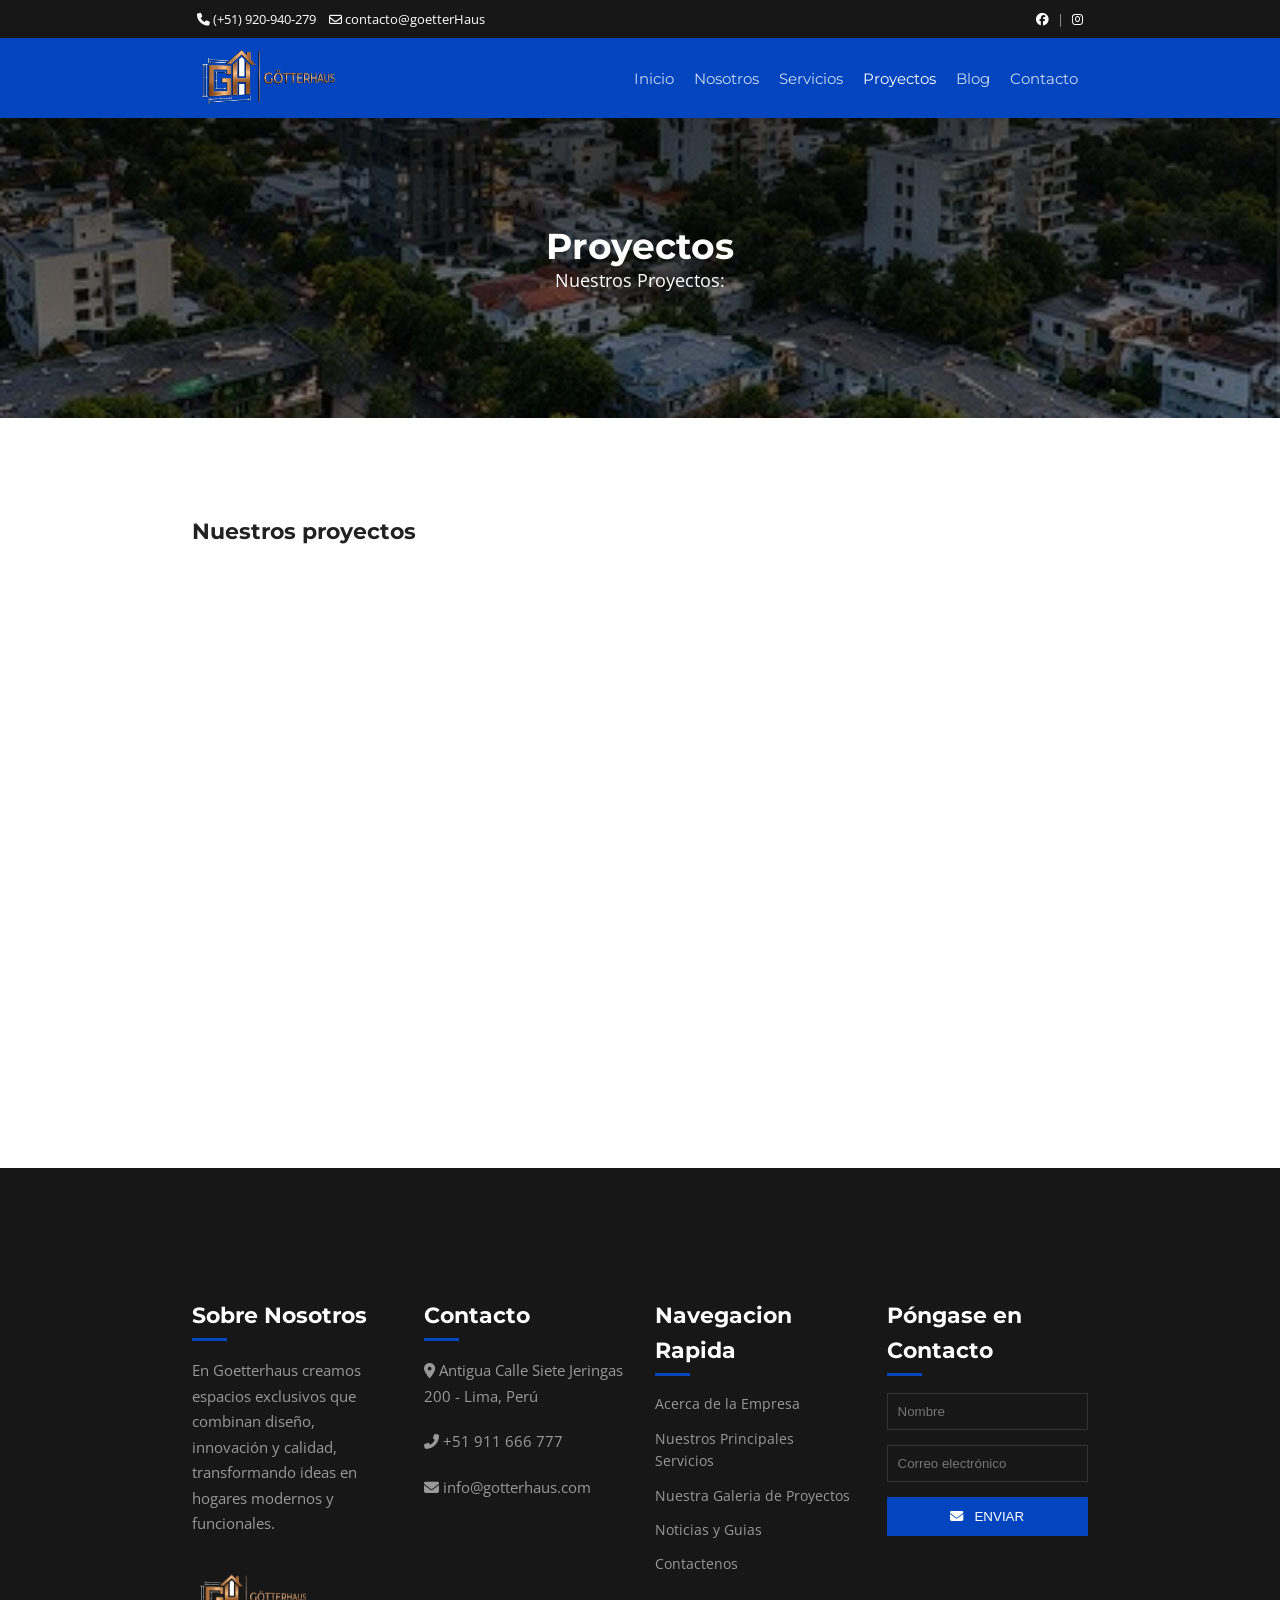
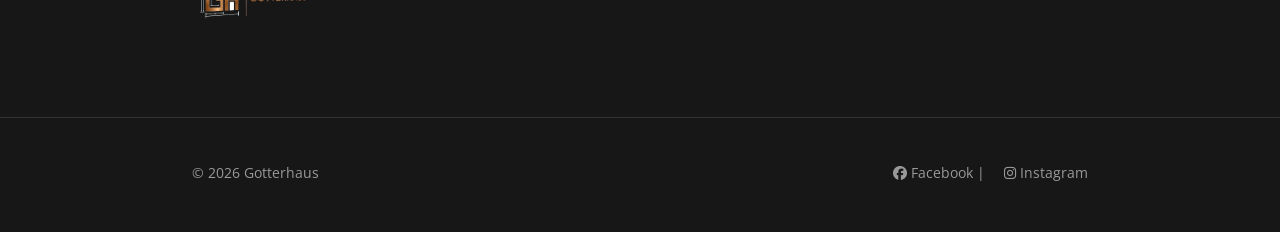
<file: assets/pages/proyectos.html>
<!doctype html>
<html lang="es">
  <head>
    <meta charset="UTF-8" />
    <meta name="viewport" content="width=device-width, initial-scale=1.0" />
    <title>Proyectos</title>

    <link rel="stylesheet" href="../css/styles.css" />
    <link rel="shortcut icon" href="../img/iconogh.ico" type="image/x-icon" />

    <link rel="preconnect" href="https://fonts.googleapis.com" />
    <link rel="preconnect" href="https://fonts.gstatic.com" crossorigin />
    <link
      href="https://fonts.googleapis.com/css2?family=Montserrat:ital,wght@0,100..900;1,100..900&family=Open+Sans:ital,wght@0,300..800;1,300..800&display=swap"
      rel="stylesheet"
    />

    <link
      rel="stylesheet"
      href="https://cdnjs.cloudflare.com/ajax/libs/font-awesome/6.1.1/css/all.min.css"
    />
  </head>
  <body>
    <section id="topbar" class="padding-xs">
      <div class="container">
        <div class="topbar-container">
          <div class="topbar-contacts">
            <a target="_blank" href="tel+51920940279">
              <i class="fa-solid fa-phone"></i>
              (+51) 920-940-279
            </a>
            <a href="mailto:contacto@goetterHaus">
              <i class="fa-regular fa-envelope"></i>
              contacto@goetterHaus
            </a>
          </div>
          <!--fin del topbar-contacts-->

          <div class="topbar-social">
            <a href="#">
              <i class="fab fa-facebook"></i>
            </a>
            |
            <a href="#">
              <i class="fab fa-instagram"></i>
            </a>
          </div>
          <!--fin del topbar-social-->
        </div>
        <!--topbar-container-->
      </div>
      <!--fin del container-->
    </section>
    <!--fin del topbar-->

    <!-- Cabecera de la pagina -->
    <header class="header-principal sticky-top" id="header">
      <div class="nav-container">
        <div class="container padding-xs flex-header">
          <div class="nav-logo">
            <a href="../../index.html">
              <img
                class="img-fluid"
                src="../img/logogoetterhaus.png"
                alt="Goetterhaus"
              />
            </a>
          </div>

          <!-- Menu hamburguesa -->
          <div class="nav-menu-toggle">
            <i class="fa-solid fa-bars"> </i>
          </div>
          <!-- Barra de menu -->
          <nav class="main-nav">
            <a class="main-nav-link" href="../../index.html">Inicio</a>
            <a class="main-nav-link" href="nosotros.html">Nosotros</a>
            <a class="main-nav-link" href="servicios.html">Servicios</a>
            <a class="main-nav-link main-nav-link-active" href="proyectos.html"
              >Proyectos</a
            >
            <a class="main-nav-link" href="blog.html">Blog</a>
            <a class="main-nav-link" href="contactanos.html">Contacto</a>
          </nav>
        </div>
      </div>
    </header>
    <!-- Contenido principal -->
    <main>
      <section class="page-title">
        <div class="page-title-content">
          <h1>Proyectos</h1>
          <p>Nuestros Proyectos:</p>
        </div>
      </section>

      <section id="proyectos" class="padding-xl">
        <div class="container">
          <h2>Nuestros proyectos</h2>
          <iframe class="video-fluid"
            width="560"
            height="315"
            src="https://www.youtube.com/embed/p99lZ0wT_tU?si=9QuVixVjnOb6IVQp"
            title="YouTube video player"
            frameborder="0"
            allow="
              accelerometer;
              autoplay;
              clipboard-write;
              encrypted-media;
              gyroscope;
              picture-in-picture;
              web-share;
            "
            referrerpolicy="strict-origin-when-cross-origin"
            allowfullscreen
          ></iframe>
        </div>
      </section>
    </main>

    <footer id="footer" class="padding-s">
      <section class="footer-section">
        <div class="container">
          <!-- Flexbox Padre footer-->
          <div class="footer-flexbox">
            <!-- FH1 footer -->
            <div class="footer-column">
              <div class="footer-column-about">
                <h2>Sobre Nosotros</h2>
                <p>
                  En Goetterhaus creamos espacios exclusivos que combinan
                  diseño, innovación y calidad, transformando ideas en hogares
                  modernos y funcionales.
                </p>
                <div class="imagen-column-about">
                  <img
                    class="img-fluid"
                    src="../img/logogoetterhaus.png"
                    alt="Goetterhaus"
                  />
                </div>
              </div>
            </div>

            <!-- FH2 footer -->
            <div class="footer-column">
              <div class="footer-column-contacts">
                <h2>Contacto</h2>
                <p>
                  <i class="fas fa-map-marker-alt"></i> Antigua Calle Siete
                  Jeringas 200 - Lima, Perú
                </p>
                <p><i class="fas fa-phone-alt"></i> +51 911 666 777</p>
                <p><i class="fas fa-envelope"></i> info@gotterhaus.com</p>
              </div>
            </div>

            <!-- FH3 footer -->
            <div class="footer-column">
              <div class="footer-column-navfast">
                <h2>Navegacion Rapida</h2>
                <a href="#">Acerca de la Empresa</a>
                <a href="#">Nuestros Principales Servicios</a>
                <a href="#">Nuestra Galeria de Proyectos</a>
                <a href="#">Noticias y Guias</a>
                <a href="#">Contactenos</a>
              </div>
            </div>

            <!-- FH4 footer (form) -->
            <div class="footer-column">
              <div class="footer-column-send">
                <h2>Póngase en Contacto</h2>
                <form>
                  <input type="text" placeholder="Nombre" required />
                  <input
                    type="email"
                    placeholder="Correo electrónico"
                    required
                  />
                  <button type="submit">
                    <i class="fa-solid fa-envelope"></i> &nbsp; Enviar
                  </button>
                </form>
              </div>
            </div>
          </div>
        </div>
      </section>
      <section class="footercopy-line">
        <div class="container">
          <!-- Flexbox Padre footer copy-->
          <div class="footercopy-flexbox">
            <!-- FH1 footer copy -->
            <div class="footercopy-column">
              <div>
                <p>&copy; 2026 Gotterhaus</p>
              </div>
            </div>
            <!-- FH1 footer copy -->
            <div>
              <div class="footercopy-column">
                <p>
                  <a href="#"><i class="fab fa-facebook"></i> Facebook</a> |
                  <a href="#"><i class="fab fa-instagram"></i> Instagram</a>
                </p>
              </div>
            </div>
          </div>
        </div>
      </section>
    </footer>
    <!-- Enlazar el HTML con el archivo de scripts javascript -->
     <script src="../js/scripts.js"></script>
  </body>
</html>
</file>
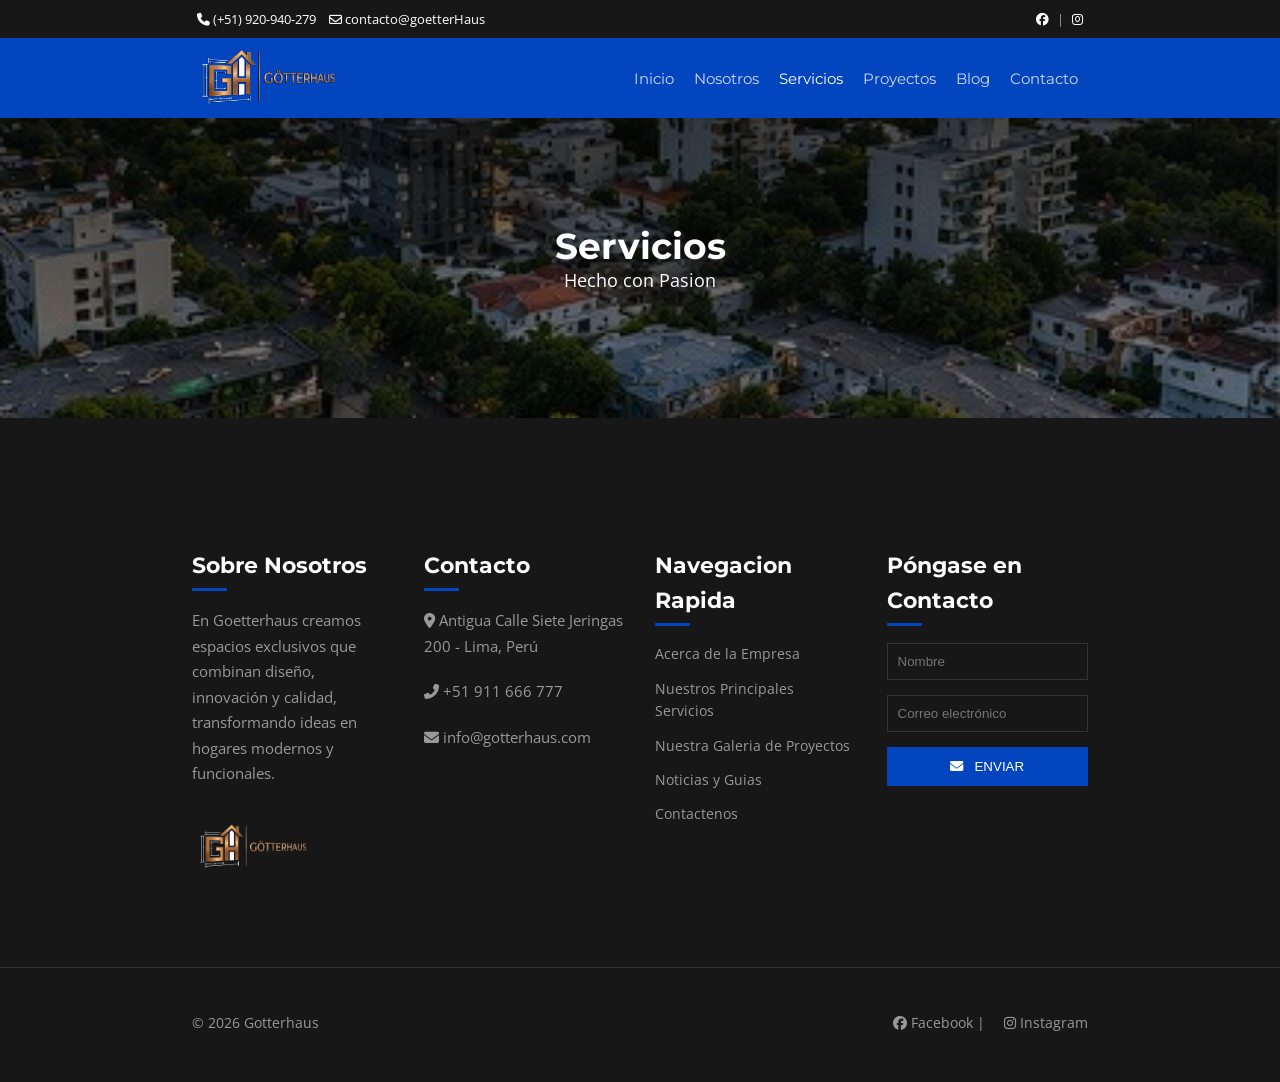
<file: assets/pages/servicios.html>
<!DOCTYPE html>
<html lang="es">
<head>
    <meta charset="UTF-8">
    <meta name="viewport" content="width=device-width, initial-scale=1.0">
    <title>Servicios</title>

    <link rel="stylesheet" href="../css/styles.css">
    <link rel="shortcut icon" href="../img/iconogh.ico" type="image/x-icon">
     
    <link rel="preconnect" href="https://fonts.googleapis.com">
    <link rel="preconnect" href="https://fonts.gstatic.com" crossorigin>
    <link href="https://fonts.googleapis.com/css2?family=Montserrat:ital,wght@0,100..900;1,100..900&family=Open+Sans:ital,wght@0,300..800;1,300..800&display=swap" rel="stylesheet">
    
    <link rel="stylesheet" href="https://cdnjs.cloudflare.com/ajax/libs/font-awesome/6.1.1/css/all.min.css">
</head>
<body>
    <section id="topbar" class="padding-xs">
      <div class="container">
        <div class="topbar-container">
          <div class="topbar-contacts">
            <a target="_blank" href="tel+51920940279">
              <i class="fa-solid fa-phone"></i>
              (+51) 920-940-279
            </a>
            <a href="mailto:contacto@goetterHaus">
              <i class="fa-regular fa-envelope"></i>
              contacto@goetterHaus
            </a>
          </div>
          <!--fin del topbar-contacts-->

          <div class="topbar-social">
            <a href="#">
              <i class="fab fa-facebook"></i>
            </a>
            |
            <a href="#">
              <i class="fab fa-instagram"></i>
            </a>
          </div>
          <!--fin del topbar-social-->
        </div>
        <!--topbar-container-->
      </div>
      <!--fin del container-->
    </section>
    <!--fin del topbar-->

    <!-- Cabecera de la pagina -->
    <header class="header-principal sticky-top" id="header">
      <div class="nav-container">
        <div class="container padding-xs flex-header">
          <div class="nav-logo">
            <a href="../../index.html">
              <img class="img-fluid" src="../img/logogoetterhaus.png" alt="Goetterhaus">
            </a>
          </div>

          <!-- Menu hamburguesa -->
           <div class="nav-menu-toggle">
                <i class="fa-solid fa-bars"> </i>
           </div>
           <!-- Barra de menu -->
          <nav class="main-nav">
            <a class="main-nav-link " href="../../index.html">Inicio</a>
            <a class="main-nav-link "href="nosotros.html">Nosotros</a>
            <a class="main-nav-link main-nav-link-active " href="servicios.html">Servicios</a>
            <a class="main-nav-link" href="proyectos.html">Proyectos</a>
            <a class="main-nav-link" href="blog.html">Blog</a>
            <a class="main-nav-link" href="contactanos.html">Contacto</a>
          </nav>
        </div>
      </div>
    </header>
    <!-- Contenido principal -->
    <main>
        <section class="page-title">
            <div class="page-title-content">
                <h1>Servicios</h1>
                <p>Hecho con Pasion</p>
            </div>
        </section>
    </main>

    <footer id="footer" class="padding-s">
      <section class="footer-section">
        <div class="container">
          <!-- Flexbox Padre footer-->
          <div class="footer-flexbox">
            <!-- FH1 footer -->
            <div class="footer-column">
              <div class="footer-column-about">
                <h2>Sobre Nosotros</h2>
                <p>
                  En Goetterhaus creamos espacios exclusivos que combinan
                  diseño, innovación y calidad, transformando ideas en hogares
                  modernos y funcionales.
                </p>
                <div class="imagen-column-about">
                  <img
                    class="img-fluid"
                    src="../img/logogoetterhaus.png"
                    alt="Goetterhaus"
                  />
                </div>
              </div>
            </div>

            <!-- FH2 footer -->
            <div class="footer-column">
              <div class="footer-column-contacts">
                <h2>Contacto</h2>
                <p>
                  <i class="fas fa-map-marker-alt"></i> Antigua Calle Siete
                  Jeringas 200 - Lima, Perú
                </p>
                <p><i class="fas fa-phone-alt"></i> +51 911 666 777</p>
                <p><i class="fas fa-envelope"></i> info@gotterhaus.com</p>
              </div>
            </div>

            <!-- FH3 footer -->
            <div class="footer-column">
              <div class="footer-column-navfast">
                <h2>Navegacion Rapida</h2>
                <a href="#">Acerca de la Empresa</a>
                <a href="#">Nuestros Principales Servicios</a>
                <a href="#">Nuestra Galeria de Proyectos</a>
                <a href="#">Noticias y Guias</a>
                <a href="#">Contactenos</a>
              </div>
            </div>

            <!-- FH4 footer (form) -->
            <div class="footer-column">
              <div class="footer-column-send">
                <h2>Póngase en Contacto</h2>
                <form>
                  <input type="text" placeholder="Nombre" required />
                  <input
                    type="email"
                    placeholder="Correo electrónico"
                    required
                  />
                  <button type="submit">
                    <i class="fa-solid fa-envelope"></i> &nbsp; Enviar
                  </button>
                </form>
              </div>
            </div>
          </div>
        </div>
      </section>
      <section class="footercopy-line">
        <div class="container">
          <!-- Flexbox Padre footer copy-->
          <div class="footercopy-flexbox">
            <!-- FH1 footer copy -->
            <div class="footercopy-column">
              <div>
                <p>&copy; 2026 Gotterhaus</p>
              </div>
            </div>
            <!-- FH1 footer copy -->
            <div>
              <div class="footercopy-column">
                <p>
                  <a href="#"><i class="fab fa-facebook"></i> Facebook</a> |
                  <a href="#"><i class="fab fa-instagram"></i> Instagram</a>
                </p>
              </div>
            </div>
          </div>
        </div>
      </section>
    </footer>
    <!-- Enlazar el HTML con el archivo de scripts javascript -->
     <script src="../js/scripts.js"></script>
</body>
</html>
</file>
<file: assets/css/styles.css>
/* ----------------------------------- */
/* Declarar Variables CSS */
/* ----------------------------------- */
:root {
  /* Paleta de colores */
  --color1: #0345bf;
  /*Color del fondo del top bar*/
  --color2: #ffffff;
  /*Color del texto del top bar*/
  --color3: #656565;
  /*Color gris medio(para texto con fondo blanco)*/
  --color4: #222222;
  /*Color gris oscuro(para titulos)*/
  --color5: #212529;
  /*Color gris muy oscuro(para fondo)*/
  --color6: #171717;
  /*Color del fondo del pie de pagina*/
  --color7: #999999;
  /*Color del texto del pie de pagina*/
  --color8: #e9ecef;
  /*Color gris claro(para fondos)*/
  --color9: #dee2e6;
  /*Color subheading de los colaboradores*/
  --color10: #ffffffcc;
  /*X*/
  --color11: #0345bfb3; 
  /*Color azul con transparrencia para el efecto hover de las fotos del equipo*/
  --color12: #333333; 
  /*Color del borde de los recuadros del formulario*/

  /* Tipografia */
  --fuente-titulos: "Montserrat", sans-serif;
  --fuente-Parrafos: "Open Sans", sans-serif;

  /* Interlineado */
  --spacing1: 1.8;
}

/* ----------------------------------- */
/* Selector universal de elementos */
/* ----------------------------------- */
* {
  /* Elimina los espacios predeterminados */
  margin: 0;
  padding: 0;

  /* Evita que un contenedor cambie de tamaño al agregar espacios */
  box-sizing: border-box;
}

/* ----------------------*/
/* Selectores de tipo id */
/* ----------------------*/

#topbar {
  background-color: var(--color6);
  color: var(--color7);
  font-size: 0.8rem;
}

#header {
  background-color: var(--color1);
  color: var(--color2);
}

#banner{
  height:calc(100vh - 100px);
  background-image:url("../img/bannergh.png");
  background-size:cover;
  background-position:center;
  background-repeat:no-repeat;

  display:flex;
  justify-content:center;
  align-items:center;
  text-align:center;
  color:var(--color2);
}

#footer {
  background-color: var(--color6);
  color: var(--color7);
}

#muestra {
  background-color: var(--color2);
  color: var(--color4);
}

#concept {
  background-color: var(--color5);
  color: var(--color2);
}

#design {
  background-color: var(--color4);
  color: var(--color2);
}

#customers {
  background-color: var(--color6);
  color: var(--color2);
}

#blog {
  color: var(--color4);
  background-color: var(--color8);
  text-align: justify;
}

#team {
  background-color: var(--color5);
  color: var(--color9);
}

#team h2 {
  color: var(--color2);
}

#testimonios {
  color: var(--color4);
  background-color: var(--color2);
  text-align: center;
}

#video-fondo {
  background-color: var(--color8);
  padding-top: 40px;
  padding-bottom: 40px;
}

#proyectos{
  color: #171717;
  font-weight: bold;
}

/* ---------------------------- */
/* Selectores de tipo etiqueta */
/* ----------------------------*/

/* Suaviza el salto del scroll vertical */
html {
  scroll-behavior: smooth;
}

/* aplicar estilos a los elementos de la pagina */
body {
  background-color: var(--color2);
  color: var(--color3);
  font-family: var(--fuente-Parrafos);
  font-size: 15px;
}

h2,
h3,
h4,
h5,
h6 {
  font-family: var(--fuente-titulos);
  font-size: 22px;
  color: var(--color4);
}

h1{
  font-family: var(--fuente-titulos);
  font-size: 36px;
  color: var(--color2);
}
nav a {
  font-family: var(--fuente-titulos);
}

h2 {
  margin-bottom: 15px;
}

/* Elimina los espacios que aparecen debajo del objeto imagen y video */
img,
video {
  display: block;
}

p {
  margin-bottom: 20px;
}

nav a {
  color:var(--color2);
  /*Color de la letra de el encabezado*/
  text-decoration: none;
  /* quita el subrayado */
}

/* ---------------------- */
/* Selector de tipo class */
/* -----------------------*/

/* Padding extra pequeño */
.padding-xs {
  padding-top: 10px;
  padding-bottom: 10px;
}

/* Padding pequeño */
.padding-s {
  padding-top: 30px;
  padding-bottom: 30px;
}

/* Padding extra grande */
.padding-xl {
  padding-top: 100px;
  padding-bottom: 100px;
}

/* Ajustar el ancho del contenedor en pantalla */
.container {
  max-width: 70%;
  margin: auto;
}

.containervideo {
  max-width: 70%;
  margin: auto;
}

/*Flex box barra de menu*/
.flex-header {
  background-color:var(--color1);
  display:flex;
  flex-direction:row;
  justify-content:space-between;
  align-items:center;
  height:80px;
}

/* Responsive para imagenes */
.img-fluid {
  width: 100%;
  height: auto;
}

/* Responsive para videos */
.video-fluid {
  width: 100%;
  height: auto;
  aspect-ratio: 16 / 9;
}

.tbl-servicios {
  width: 100%;
  border-collapse: collapse;
}

.tbl-servicios th {
  background-color: var(--color1);
  color: var(--color2);
  border: 1.5px solid var(--color6);
  padding: 10px;
}

.tbl-servicios td {
  border: 1px solid var(--color6);
  padding: 7px;
  color: var(--color5);
  text-align: center;
}

.tbl-servicios tfoot td {
  font-size: 0.7rem;
  text-align: right;
  font-style: italic;
  font-weight: bold;
  background-color: var(--color5);
  color: var(--color2);
}

.tbl-servicios caption {
  font-weight: bold;
  text-align: center;
  font-size: 1.5rem;
  color: var(--color5);
  padding-top: 20px;
  padding-bottom: 20px;
}

.firma {
  margin-top: 15px;
  font-style: italic;
}

/*flexbox galeria de proyectos*/
.galeria-bloques {
  text-align:center;
  width:100%;
  margin-bottom:50px;

  display:flex;
  flex-wrap:wrap;
  justify-content:center;
  gap:20px;
  padding:20px;
  height:auto;

}

.item-trabajo {
  width:100%;
  margin:auto;
  padding:20px;
  text-align:left;
  flex:0 1 30%;
  transition:transform 0.3s ease,
             box-shadow 0.3s ease;
  cursor:pointer;
  font-family:var(--fuente-titulos);
}

.item-trabajo p {
  color: var(--color4);
  font-family: var(--fuente-titulos);
  font-size: 15px;
  font-weight: bold;
  margin-bottom: 10px;
}

/* flexbox Informacion acerca de nosotros */

.contenedor-tarjetas {
  background-color: var(--color2);
  display: flex;
  justify-content: center;
  flex-wrap: wrap;
  gap: 30px;
  padding: 40px;
  width: 100%;
  height: auto;

}

.tarjeta {
  background: var(--color2);
  border-radius: 10px;
  overflow: hidden;
  box-shadow: 0 10px 20px var(--color6);
  transition: transform 0.4s ease;
  flex: 1 1 300px;
  max-width: 400px;
}

.tarjeta:hover {
  transform: translateY(-15px);
}

.tarjeta img {
  width: 100%;
  height: 200px;
  object-fit: cover;
  order: -1;
}

.contenido-tarjeta {
  padding: 50px;
  color: var(--color5);
}

.contenido-tarjeta h3 {
  margin-bottom: 10px;
  color: var(--color4);
  font-family: var(--fuente-titulos);
}
.contenido-tarjeta-equipo h3 {
  margin: 10px;
  color: var(--color4);
  font-family: var(--fuente-Parrafos);
}

.item-trabajo:hover {
  transform: scale(1.1);
  box-shadow: 0 10px 20px;
}

.item-trabajo img {
  width: 100%;
  height: 250px;
  object-fit: cover;
  border-radius: 5px;
  height: auto;
}
.item-trabajo p {
  margin-top: 10px;
  font-size: 22px;
}

.topbar-container {
  display: flex;
  flex-direction: row;
  justify-content: space-between;
  align-items: center;
}

.topbar-container a {
  color: var(--color2);
  text-decoration: none;
  padding: 0px 5px;
}


.sticky-top {
  /*Deja el elemento pegado cuando llegue a la posicion 0 de la parte superior de la ventana*/
  position: sticky;
  top: 0px;
  /*Controla la profundidad de la caja, mientras mas alto sea el número, mas "encima" se mostrara la caja*/
  z-index: 1000;
}

/*Clase para estilizar el formulario*/
.form-control {
  display: block;
  /*Se trabajara como una caja*/
  width: 100%;
  padding: 6px 12px;
  margin-bottom: 15px;
  font: inherit; /*Hereda la fuente del body*/
  
  outline: none;
  border-bottom: 1px solid var(--color6);
}

.form-link {
  color: var(--color6);
  text-decoration: none;
}

.form-submit {
  background-color: var(--color1);
  color: var(--color10);
  padding: 6px 12px;
  border: 1px;
  font: inherit;
  margin-top: 15px;
  cursor: pointer;
  text-transform: uppercase;
  transition: all 0.3s ease-in-out;
}

.form-submit:hover {
  background-color: var(--color4);
}

.form-control-noresize {
  resize: none;
}

.footer-section {
  padding: 100px 0 50px;
  line-height: 1.6;
}

.footer-flexbox {
  display:flex;
  flex-wrap:wrap;
  margin-left:-15px;
  margin-right:-15px;
}

.footer-column {
  max-width:25%;
  flex-basis:25%;
  padding-left:15px;
  padding-right:15px;
}

.footer-column h2{
  color:var(--color2);
  font-family:var(--fuente-titulos);
  font-size:22px;
  margin-bottom:25px;
  position:relative;
}

.footer-column h2::after{
  content:"";
  width:35px;
  height:3px;
  background-color:var(--color1);
  position:absolute;
  bottom:-8px;
  left:0;
}

.footer-column p{
  font-family:var(--fuente-Parrafos);
  font-size:15px;
  line-height:1.7;
  color:var(--color7);
}

.footer-column a{
  display:block;
  text-decoration:none;
  color:var(--color7);
  margin-bottom:12px;
  font-size:14px;
  transition:0.3s;
}

.footer-column a:hover{
  color:var(--color2);
}

/* Modificado para empujar el logo al fondo en la versión de escritorio */
.footer-column-about {
  display: flex;
  flex-direction: column;
  height: 100%;
}

.imagen-column-about{
  width:120px;
  margin-top: auto; /* Empuja el logo hacia abajo */
  margin-bottom:30px;
}

.footer-column-send input{
  width:100%;
  background:transparent;
  border:1px solid var(--color12);
  color:var(--color2);
  padding:10px;
  margin-bottom:15px;
}

.footer-column-send button{
  width:100%;
  background-color:var(--color1);
  color:var(--color2);
  border:none;
  padding:12px;
  cursor:pointer;
  text-transform:uppercase;
}

.footer-column-send button:hover{
  background-color:var(--color4);
}

.footercopy-line {
  border-top:1px solid var(--color12);
}

.footercopy-flexbox{
  display:flex;
  justify-content:space-between;
  align-items:center;
  padding-top:45px;
  flex-wrap:wrap;
}

.footercopy-column{
  font-family: var(--fuente-Parrafos);
  font-size: 14px;
}

.footercopy-column a{
  color:var(--color7);
  text-decoration:none;
  margin-left:15px;
}

.footercopy-column a:hover{
  color:var(--color2);
}

.scroll-up {
  display: none; /* Añadido para que inicie oculto */
  position: fixed;
  bottom: 30px;
  right: 30px;
  width: 45px;
  height: 45px;
  text-align: center;
  line-height: 45px;
  background-color: var(--color1);
  color: var(--color2);
  border: none;
}

.scroll-up:hover {
  background-color: var(--color11);
  border: none;
  color: var(--color2);
}

/* Sección principal del título de página. Permite mostrar una imagen de fondo centrada,
alinear el contenido al centro y controlar la apariencia visual del banner */
.page-title {
  height: 300px;
  display: flex;
  justify-content: center;
  align-items: center;
  text-align: center;
  color: var(--color2);
  background-size: cover;
  background-position: center;
  position: relative;
  background-image: url("../img/exteriores.jpg");
}

/* Capa superpuesta con degradado oscuro para mejorar la visibilidad del texto */
.page-title::before {
  content: "";
  position: absolute;
  inset: 0;
  background: linear-gradient(rgba(0, 0, 0, 0.65), rgba(0, 0, 0, 0.35));
}

/* Contenedor del texto principal. Se coloca encima del degradado */
.page-title-content {
  position: relative;
  z-index: 1;
}
/* Estilo del título principal */
.page-title-content h2 {
  font-size: 2.5rem !important;
  margin-bottom: 10px;
}

/* Estilo del texto descriptivo */
.page-title-content p {
  font-size: 1.1rem;
}

/*Contenido tarjeta equipo*/

.tarjeta-equipo {
  flex: 1;
  min-width: 250px;
  max-width: 350px;
  display: flex;
  flex-direction: column;
  align-items: center;
  margin-bottom: 20px;
}

.imagen-equipo {
  position: relative;
  width: 100%;
  height: 320px;
  overflow: hidden;
}

.imagen-equipo img {
  width: 100%;
  height: 100%;
  object-fit: cover;
  display: block;
}

.imagen-equipo::after {
  content: "";
  position: absolute;
  top: 0;
  left: 0;
  width: 100%;
  height: 100%;
  background-color: var(--color11);
  opacity: 0;
  transition: opacity 0.4s ease;
}

.tarjeta-equipo:hover .imagen-equipo::after {
  opacity: 1;
}

.contenido-equipo {
  background: var(--color2);
  width: 85%;
  margin-top: -60px;
  position: relative;
  z-index: 10;
  padding: 30px 20px;
  text-align: center;
  box-shadow: 0 10px 25px var(--color6);
}

/* Textos dentro del recuadro */
.contenido-equipo h3 {
  margin: 0 0 10px 0;
  color: var(--color4);
  font-family: var(--fuente-Parrafos);
  font-size: 15px;
}

.contenido-equipo p {
  margin: 0;
  color: var(--color5);
  font-size: 15px;
  line-height: 1.5;
}

.col {
  flex: 1;
  flex-wrap: wrap;
  padding-top: 20px;
}

.testimonio-container {
  display: flex;
  flex-direction: row;
  justify-content: center;
  color: var(--color6);
  gap: 25px;
}


/* ---------------------------------------------------------
  ESTILOS BASE DE LA BARRA DE NAVEGACION EN PANTALLAS DE ESCRITORIO
  ---------------------------------------------------------*/
  .nav-bar {
    display:flex;
    flex-direction: row;
    justify-content: space-between;
    align-items: center;
    position: relative;

  }

.nav-logo {
  width: 149px;
  display:flex;
  align-items:center;
}

.nav-logo img{
  height:100px;
  width:auto;
}

.nav-menu-toggle {
  font-size: 2rem;
  cursor: pointer;

  /* Ocultar el boton temporalmente*/
  display: none;
}

.main-nav {
  display: flex;
  flex-direction: row;
}

.main-nav-link {
  display: inline-block;
  /*Trata cada enlaze como una caja*/
  color: var(--color10);
  padding: 5px 10px;
  text-decoration: none;
  transition: all 0.4s ease-in-out;
}

.main-nav-link:hover {
  color: var(--color2);
}

.main-nav-link-active {
  color: var(--color2);
}

/* ---------------------------------------------------------
  DISEÑO RESPONSIVE PARA TABLET (TABLETAS EN POSICION VERTICAL)
  ----------------------------------------------------------

 2. TABLET (Ancho máximo: 992px) */
@media (max-width: 992px) {
  .container {
    max-width: 95%;
  }
  .flex-header {
    justify-content: space-between;
  }
  /* Hacemos que las tarjetas ocupen 2 columnas en lugar de 3 */
  .tarjeta, .item-trabajo {
    flex: 1 1 45%; 
  }
}

/* 3. MÓVIL REGULAR - MENÚ HAMBURGUESA (Ancho máximo: 768px) */
@media (max-width: 768px) {
  /* Invertir el topbar para que el contacto quede arriba y redes abajo */
  .topbar-container {
    flex-direction: column-reverse;
    gap: 10px;
  }

  /* Centrar el logo en móvil correctamente sin errores de anidamiento */
  .imagen-column-about {
    margin: 0 auto 30px auto; 
  }

  /* --- LÓGICA DEL MENÚ HAMBURGUESA --- */
  /* Mostramos el ícono del menú */
  .nav-menu-toggle {
    display: block;
    color: var(--color2);
  }

  /* Transformamos el menú horizontal en un menú vertical flotante */
  .main-nav {
    flex-direction: column;
    position: absolute;
    top: 80px; /* Justo debajo del header */
    left: 0;
    width: 100%; /* Que ocupe todo el ancho de la pantalla */
    background-color: var(--color4); /* Fondo azul para mantener identidad */
    padding: 0;
    box-shadow: 0px 8px 24px rgba(0,0,0,0.5);
    z-index: 1000;

    /* Estado inicial: Oculto y ligeramente desplazado hacia arriba */
    opacity: 0;
    visibility: hidden;
    transform: translateY(-20px);
    transition: all 0.3s ease-in-out;
  }

  .main-nav-link {
    border-radius: 0;
    padding: 15px;
    text-align: center;
    border-bottom: 1px solid var(--color6);
  }

  /* Clase que agregará JavaScript para mostrar el menú */
  .main-nav.active {
    opacity: 1;
    visibility: visible;
    transform: translateY(0);
  }
  /* ----------------------------------- */

  /* Ajuste de tarjetas a 1 sola columna para celulares */
  .tarjeta, .item-trabajo, .tarjeta-equipo {
    flex: 1 1 100%;
    max-width: 100%;
  }
  
  /* Ajuste del Footer a 1 sola columna centrada */
  .footer-flexbox {
    flex-direction: column;
    align-items: center;
    text-align: center;
  }
  .footer-column {
    max-width: 100%;
    flex-basis: 100%;
    margin-bottom: 30px;
  }
  .footer-column h2::after {
    left: 50%;
    transform: translateX(-50%);
  }
  .footercopy-flexbox {
    flex-direction: column;
    gap: 15px;
  }
}

/*----------------------------------------------------------
    DISEÑO RESPONSIVE PARA CELULAR PEQUEÑO (POSICION VERTICAL)
    ----------------------------------------------------------*/

@media(max-width: 480px) {
  .nav-logo img {
    height: 70px; /* Logo un poco más chico para no saturar la barra */
  }
  h1 {
    font-size: 28px; /* Achicamos un poco el título del banner principal */
  }
}
</file>
